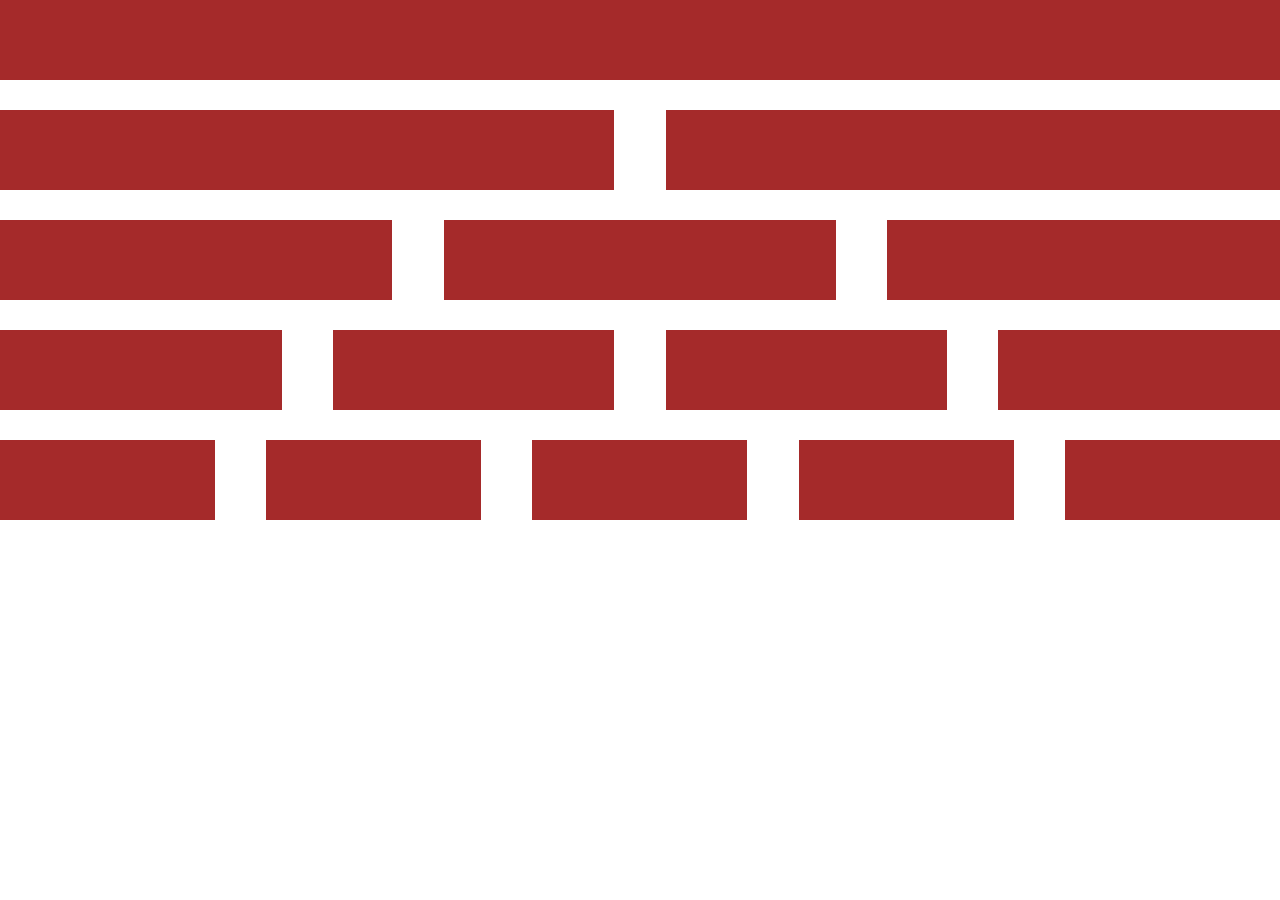
<file: exercicio-01/index.html>
<!DOCTYPE html>
<html lang="pt-br">
<head>
    <meta charset="UTF-8">
    <meta name="viewport" content="width=device-width, initial-scale=1.0">
    <link rel="stylesheet" href="estilo/style.css">
    <title>Exercicio-01</title>
</head>

<body>
    <!--linha 01-->
    <div class="row linha1">
        <div class="coluna"></div>
    </div>
    
    <!--linha 02-->
    <div class="row linha2">
        <div class="coluna"></div>
        <div class="coluna"></div>
    </div>

    <!--linha 03-->
    <div class="row linha3">
        <div class="coluna"></div>
        <div class="coluna"></div>
        <div class="coluna"></div>
    </div>

    <!--linha 04-->
    <div class="row linha4">
        <div class="coluna"></div>
        <div class="coluna"></div>
        <div class="coluna"></div>
        <div class="coluna"></div>
    </div>

    <!--linha 05-->
    <div class="row linha5">
        <div class="coluna"></div>
        <div class="coluna"></div>
        <div class="coluna"></div>
        <div class="coluna"></div>
        <div class="coluna"></div>
    </div>
</body>
</html>
</file>
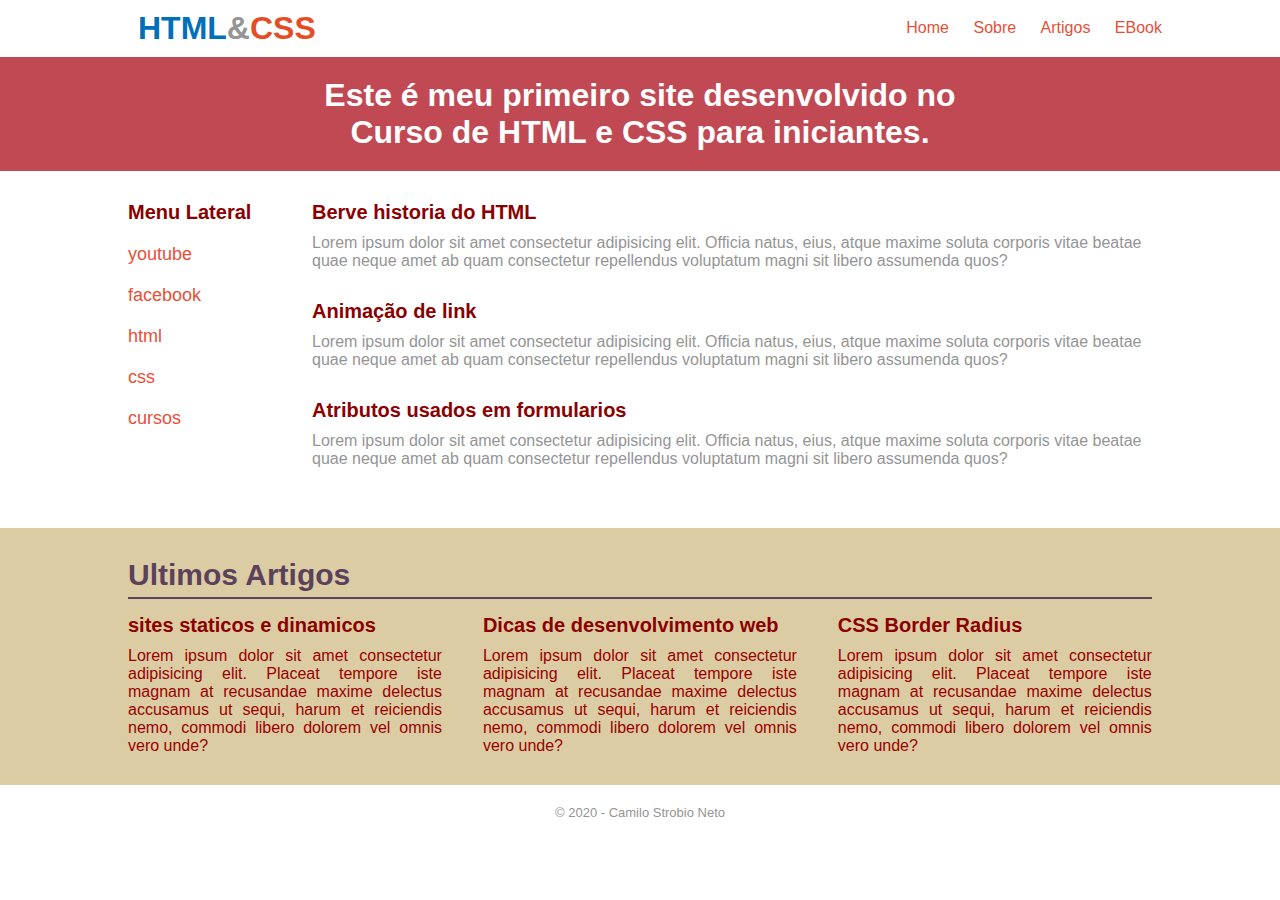
<file: exercicio-02/index.html>
<!DOCTYPE html>
<html lang="pt-br">
<head>
    <meta charset="UTF-8">
    <meta name="viewport" content="width=device-width, initial-scale=1.0">
    <title>Exercicio 02</title>
    <link rel="stylesheet" href="estilos/style.css">
</head>
<body>
    <!--HEADER-->
    <div class="row header">
        <div class="content">
            <div class="header-logo">
                <h1>
                <a href="http://www.htmlecsspro.com" target="_blank">
                    <span class="html">HTML</span>&<span class="css">CSS</span>
                </a> 
                </h1>
            </div>

            <div class="header-menu">
                <ul>
                    <li><a href="http://www.htmlecsspro.com" target="_blank">Home</a></li>
                    <li><a href="http://www.htmlecsspro.com" target="_blank">Sobre</a></li>
                    <li><a href="http://www.htmlecsspro.com" target="_blank">Artigos</a></li>
                    <li><a href="http://www.htmlecsspro.com" target="_blank">EBook</a></li>
                </ul>
            </div>
        </div>
    </div>
    <!--FIM HEADER-->

    <!--INICIO BEM VINDO-->
    <div class="row bem-vindo">
        <div class="content">
           <h1>Este é meu primeiro site desenvolvido no Curso de HTML e CSS para iniciantes.</h1>
        </div>
    </div>
    <!--FIM BEM VINDO-->

    <!--INICIO MAIN-->
    <div class="row main">
        <div class="content">
           <div class="main-menu">
               <h1>Menu Lateral</h1>
               <ul>
                   <li><a href="http://www.youtube.com" target="_blank">youtube</a></li>
                   <li><a href="http://www.youtube.com" target="_blank">facebook</a></li>
                   <li><a href="http://www.youtube.com" target="_blank">html</a></li>
                   <li><a href="http://www.youtube.com" target="_blank">css</a></li>
                   <li><a href="http://www.youtube.com" target="_blank">cursos</a></li>
               </ul>
            </div>

            <div class="main-conteudo">
                <h1><a href="http://www.youtube.com" target="_blank">Berve historia do HTML</a></h1>
                <p>
                    <a href="http://www.youtube.com" target="_blank">Lorem ipsum dolor sit amet consectetur adipisicing elit. Officia natus, eius, atque maxime soluta corporis vitae beatae quae neque amet ab quam consectetur repellendus voluptatum magni sit libero assumenda quos?</a>
                </p>

                <h1><a href="http://www.youtube.com" target="_blank">Animação de link</a></h1>
                <p>
                    <a href="http://www.youtube.com" target="_blank">Lorem ipsum dolor sit amet consectetur adipisicing elit. Officia natus, eius, atque maxime soluta corporis vitae beatae quae neque amet ab quam consectetur repellendus voluptatum magni sit libero assumenda quos?</a>
                </p>
                <h1><a href="http://www.youtube.com" target="_blank">Atributos usados em formularios</a></h1>
                <p>
                    <a href="http://www.youtube.com" target="_blank">Lorem ipsum dolor sit amet consectetur adipisicing elit. Officia natus, eius, atque maxime soluta corporis vitae beatae quae neque amet ab quam consectetur repellendus voluptatum magni sit libero assumenda quos?</a>
                </p>
            </div>
        </div>
    </div>

    <!--INICIO BEM VINDO-->
    <div class="row artigos">
        <div class="content">
           <h1 class="artigos-title">Ultimos Artigos</h1>
           <div class="artigos-coluna">
                <h2>sites staticos e dinamicos</h2>
                <p>Lorem ipsum dolor sit amet consectetur adipisicing elit. Placeat tempore iste magnam at recusandae maxime delectus accusamus ut sequi, harum et reiciendis nemo, commodi libero dolorem vel omnis vero unde?</p>
           </div>
           <div class="artigos-coluna">
                <h2>Dicas de desenvolvimento web</h2>
                <p>Lorem ipsum dolor sit amet consectetur adipisicing elit. Placeat tempore iste magnam at recusandae maxime delectus accusamus ut sequi, harum et reiciendis nemo, commodi libero dolorem vel omnis vero unde?</p>
           </div>
           <div class="artigos-coluna">
                <h2>CSS Border Radius</h2>
                <p>Lorem ipsum dolor sit amet consectetur adipisicing elit. Placeat tempore iste magnam at recusandae maxime delectus accusamus ut sequi, harum et reiciendis nemo, commodi libero dolorem vel omnis vero unde?</p>
           </div>
        </div>
    </div>
    <!--FIM BEM VINDO-->

    <!--INICIO FOOTER-->
    <div class="row footer">
        <div class="content">
           <p>&copy; 2020 - Camilo Strobio Neto</p>
        </div>
    </div>
    <!--FIM BEM VINDO-->
</body>
</html>
</file>
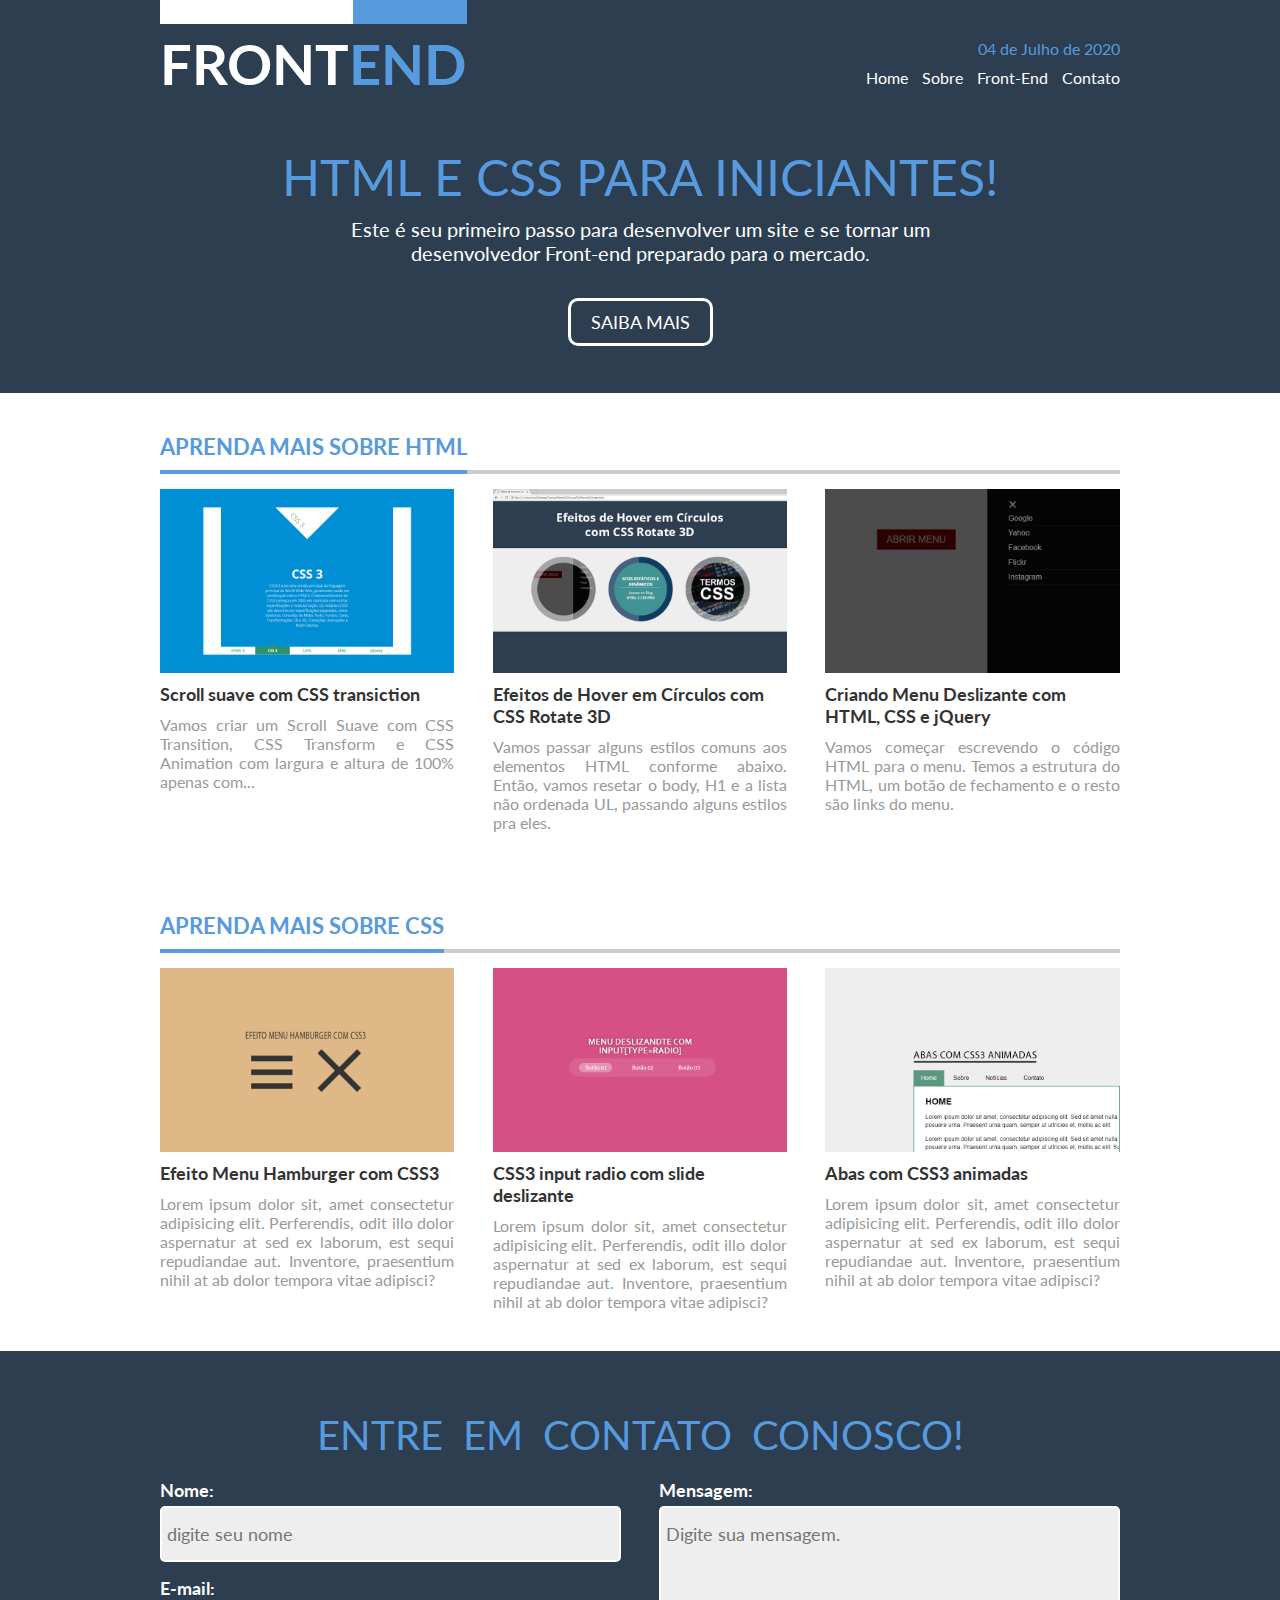
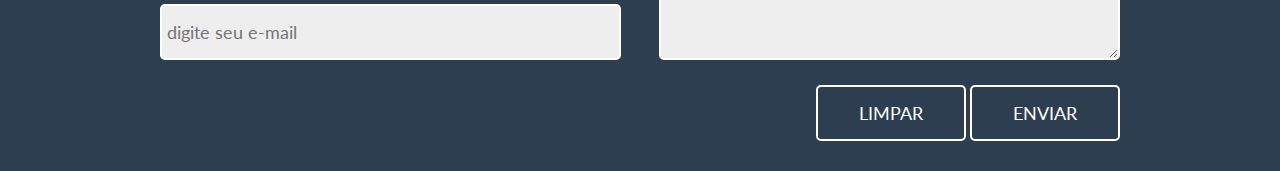
<file: exercicio-03/index.html>
<!DOCTYPE html>
<html lang="pt-br">
<head>
    <link href="https://fonts.googleapis.com/css2?family=Lato:wght@300;400;700&display=swap" rel="stylesheet">
    <link rel="stylesheet" href="estilos/style.css">
    <meta charset="UTF-8">
    <meta name="viewport" content="width=device-width, initial-scale=1.0">
    <title>Projeto 3 - Curso HTML e CSS para Iniciantes</title>
</head>
<body>
    <!-------------------------------------------------------------------->
    <!----------------------------Start HEADER---------------------------->
    <!-------------------------------------------------------------------->
    <div class="row header">
        <div class="content">
            <div class="header-logo">
                <h1>
                    <a href="http://www.htmlecsspro.com/" target="_blank">
                        FRONT<span>END</span>
                    </a>
                </h1>    
            </div>

            <div class="header-menu">
                <p>04 de Julho de 2020</p>
                <ul>
                    <li><a href="">Home</a></li>
                    <li><a href="">Sobre</a></li>
                    <li><a href="">Front-End</a></li>
                    <li><a href="">Contato</a></li>
                </ul>
            </div>
        </div>
    </div>
    <!-------------------------------------------------------------------->
    <!------------------------- Start BOASVINDAS ------------------------->
    <!-------------------------------------------------------------------->
    <div class="row boasvindas">
        <div class="content">
            <div class="boasvindas">
                <h1>HTML E CSS PARA INICIANTES!</h1>
                <p>
                    Este é seu primeiro passo para desenvolver um site e se tornar um <br> desenvolvedor Front-end preparado para o mercado.
                </p>
                <br>
                <p><a href="http://www.htmlecsspro.com/" target="_blank">SAIBA MAIS</a></p>
            </div>
        </div>
    </div>
    <!-------------------------------------------------------------------->
    <!-------------------------  Start SECTIONS  ------------------------->
    <!-------------------------------------------------------------------->

    <!------------------------------ HTML -------------------------------->
    <div class="row tecnologias">
        <div class="content">
            <h1 class="tecnologias-title"><span>APRENDA MAIS SOBRE HTML</span></h1>

            <div class="tecnologias-col">
                <a href="https://www.htmlecsspro.com/artigo/scroll-suave-com-css-transition-css-transform-e-css-animation" target="_blank">
                    <div class="cover">
                        <img src="images/post1.png" alt="SCROLL SUAVE COM CSS TRANSITION, CSS TRANSFORM E CSS ANIMATION" title="SCROLL SUAVE COM CSS TRANSITION, CSS TRANSFORM E CSS ANIMATION">
                    </div>
                    <h2>Scroll suave com CSS transiction</h2>
                    <p>Vamos criar um Scroll Suave com CSS Transition, CSS Transform e CSS Animation com largura e altura de 100% apenas com...</p>
                </a>
            </div>
            <div class="tecnologias-col">
                <a href="https://www.htmlecsspro.com/artigo/efeitos-de-hover-em-circulos-com-css-rotate-3d" target="_blank">
                    <div class="cover">
                        <img src="images/post2.png" alt="Efeitos de Hover em Círculos com CSS Rotate 3D" title="Efeitos de Hover em Círculos com CSS Rotate 3D">
                    </div>
                    <h2>Efeitos de Hover em Círculos com CSS Rotate 3D</h2>
                    <p>Vamos passar alguns estilos comuns aos elementos HTML conforme abaixo. Então, vamos resetar o body, H1 e a lista não ordenada UL, passando alguns estilos pra eles.</p>
                </a>
            </div>    
            <div class="tecnologias-col">
                <a href="https://www.htmlecsspro.com/artigo/criando-menu-deslizante-com-html-css-e-jquery" target="_blank">
                    <div class="cover">
                        <img src="images/post3.png" alt="Criando Menu Deslizante com HTML, CSS e jQuery" title="Criando Menu Deslizante com HTML, CSS e jQuery">
                    </div>
                    <h2>Criando Menu Deslizante com HTML, CSS e jQuery</h2>
                    <p>Vamos começar escrevendo o código HTML para o menu. Temos a estrutura do HTML, um botão de fechamento e o resto são links do menu.</p>
                </a>
            </div>

        </div>
    </div>
   
    <!------------------------------- CSS -------------------------------->
    <div class="row tecnologias">
        <div class="content">
            <h1 class="tecnologias-title"><span>APRENDA MAIS SOBRE CSS</span></h1>

            <div class="tecnologias-col">
                <a href="https://www.htmlecsspro.com/artigo/efeito-menu-hamburger-com-css3" target="_blank">
                    <div class="cover">
                        <img src="images/post4.png" alt="Efeito Menu Hamburger com CSS3" title="Efeito Menu Hamburger com CSS3">
                    </div>
                    <h2>Efeito Menu Hamburger com CSS3</h2>
                    <p>Lorem ipsum dolor sit, amet consectetur adipisicing elit. Perferendis, odit illo dolor aspernatur at sed ex laborum, est sequi repudiandae aut. Inventore, praesentium nihil at ab dolor tempora vitae adipisci?</p>
                </a>
            </div>
            <div class="tecnologias-col">
                <a href="https://www.htmlecsspro.com/artigo/css3-input-radio-com-slide-deslizante" target="_blank">
                    <div class="cover">
                        <img src="images/post5.png" alt="CSS3 input radio com slide deslizante" title="CSS3 input radio com slide deslizante">
                    </div>
                    <h2>CSS3 input radio com slide deslizante</h2>
                    <p>Lorem ipsum dolor sit, amet consectetur adipisicing elit. Perferendis, odit illo dolor aspernatur at sed ex laborum, est sequi repudiandae aut. Inventore, praesentium nihil at ab dolor tempora vitae adipisci?</p>
                </a>
            </div>
            <div class="tecnologias-col">
                <a href="https://www.htmlecsspro.com/artigo/abas-com-css3-animadas" target="_blank">
                    <div class="cover">
                        <img src="images/post6.png" alt="Abas com CSS3 animadas" title="Abas com CSS3 animadas">
                    </div>
                    <h2>Abas com CSS3 animadas</h2>
                    <p>Lorem ipsum dolor sit, amet consectetur adipisicing elit. Perferendis, odit illo dolor aspernatur at sed ex laborum, est sequi repudiandae aut. Inventore, praesentium nihil at ab dolor tempora vitae adipisci?</p>
                </a>
            </div>

        </div>
    </div>
    <!-------------------------------------------------------------------->
    <!-------------------------- Start CONTATO --------------------------->
    <!-------------------------------------------------------------------->
    <div class="row contato">
        <div class="content">
            <div class="contato">
                <h1>ENTRE EM CONTATO CONOSCO!</h1>

                <form name="formContato"  action="">
                    <div class="contato-col">  
                        <label>
                            <span>Nome:</span>
                            <input type="text" name="" placeholder="digite seu nome" id="txtnome">
                        </label> 

                        <label>
                            <span>E-mail:</span>
                            <input type="email" name="" placeholder="digite seu e-mail" id="txtnome">
                        </label> 
                    </div>
                    <div class="contato-col">  
                        <label>
                            <span>Mensagem:</span>
                            <textarea placeholder="Digite sua mensagem." name="txtMen" ></textarea>
                        </label> 
                    </div>
                    
                    <p>
                        <input type="reset" value="LIMPAR">
                        <input type="submit" value="ENVIAR">
                    </p>    
                   
                </form>

            </div>
        </div> 
    </div>


</body>
</html>
</file>
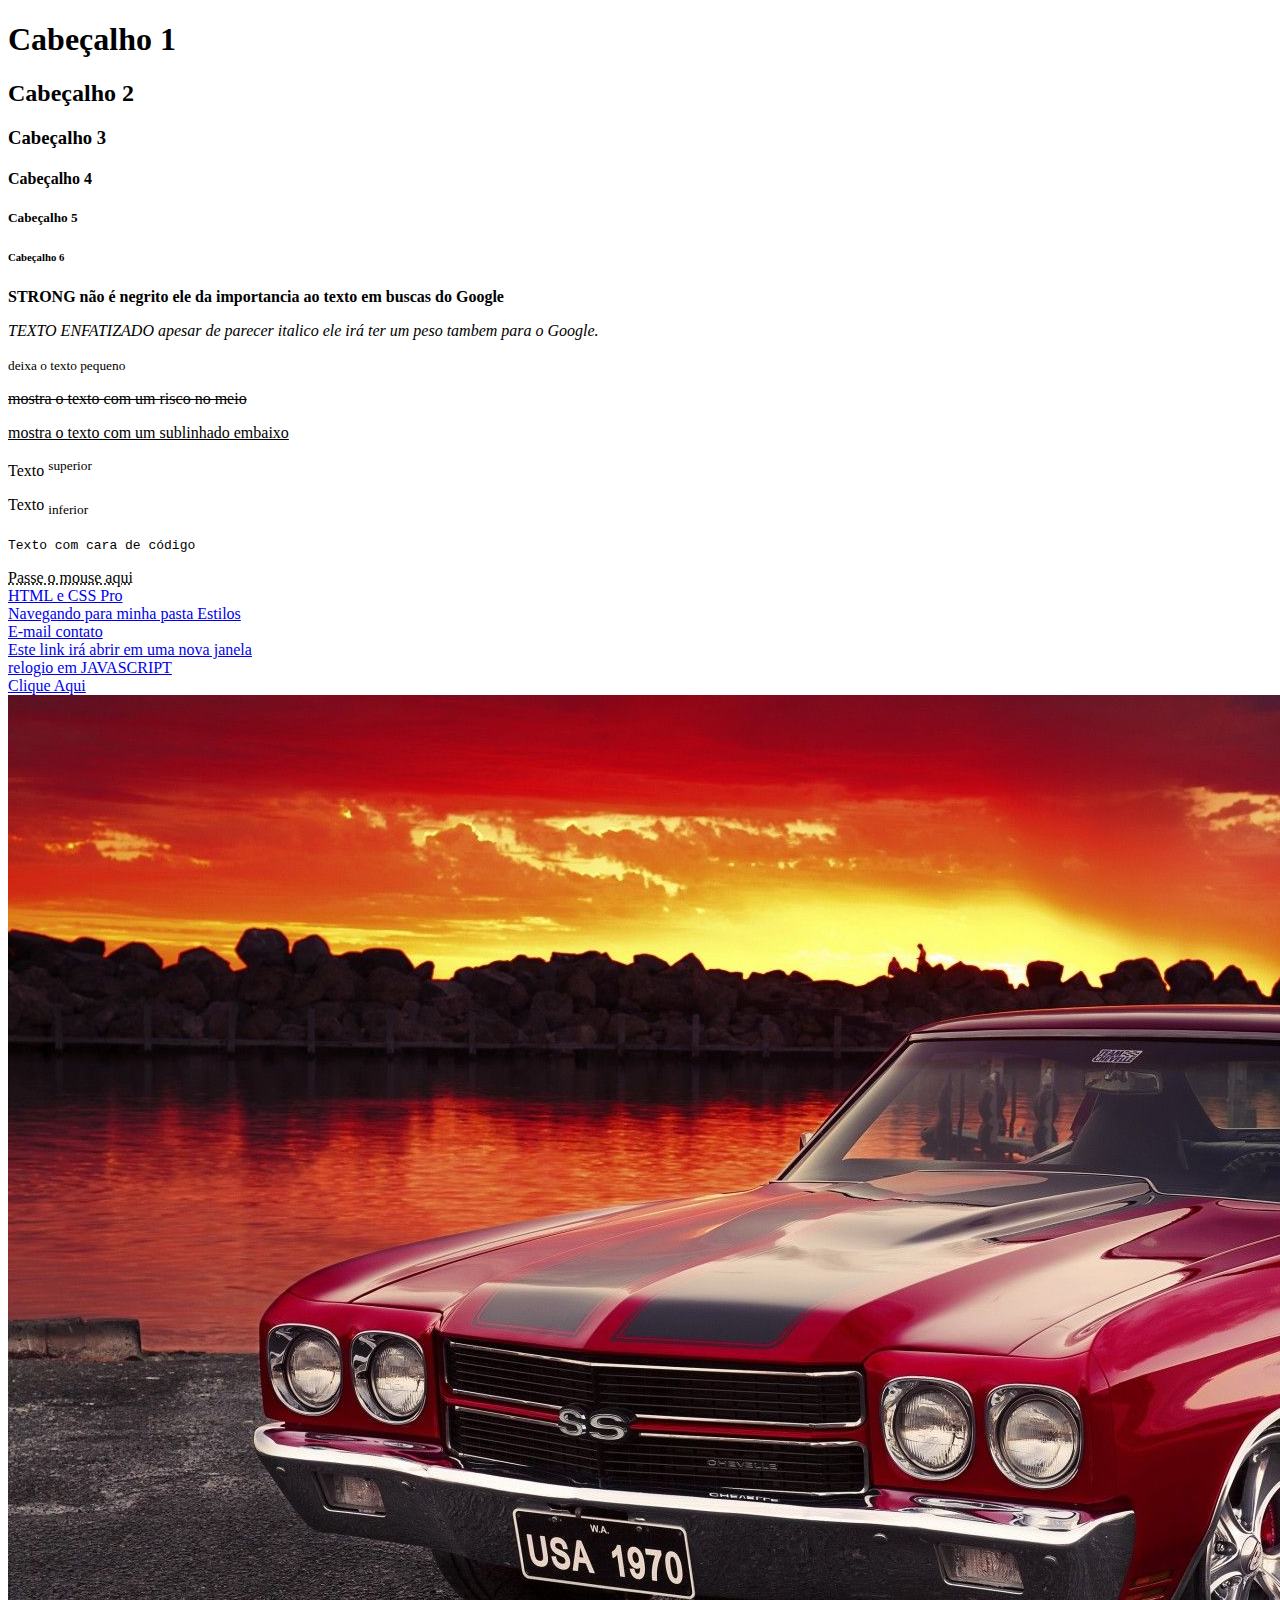
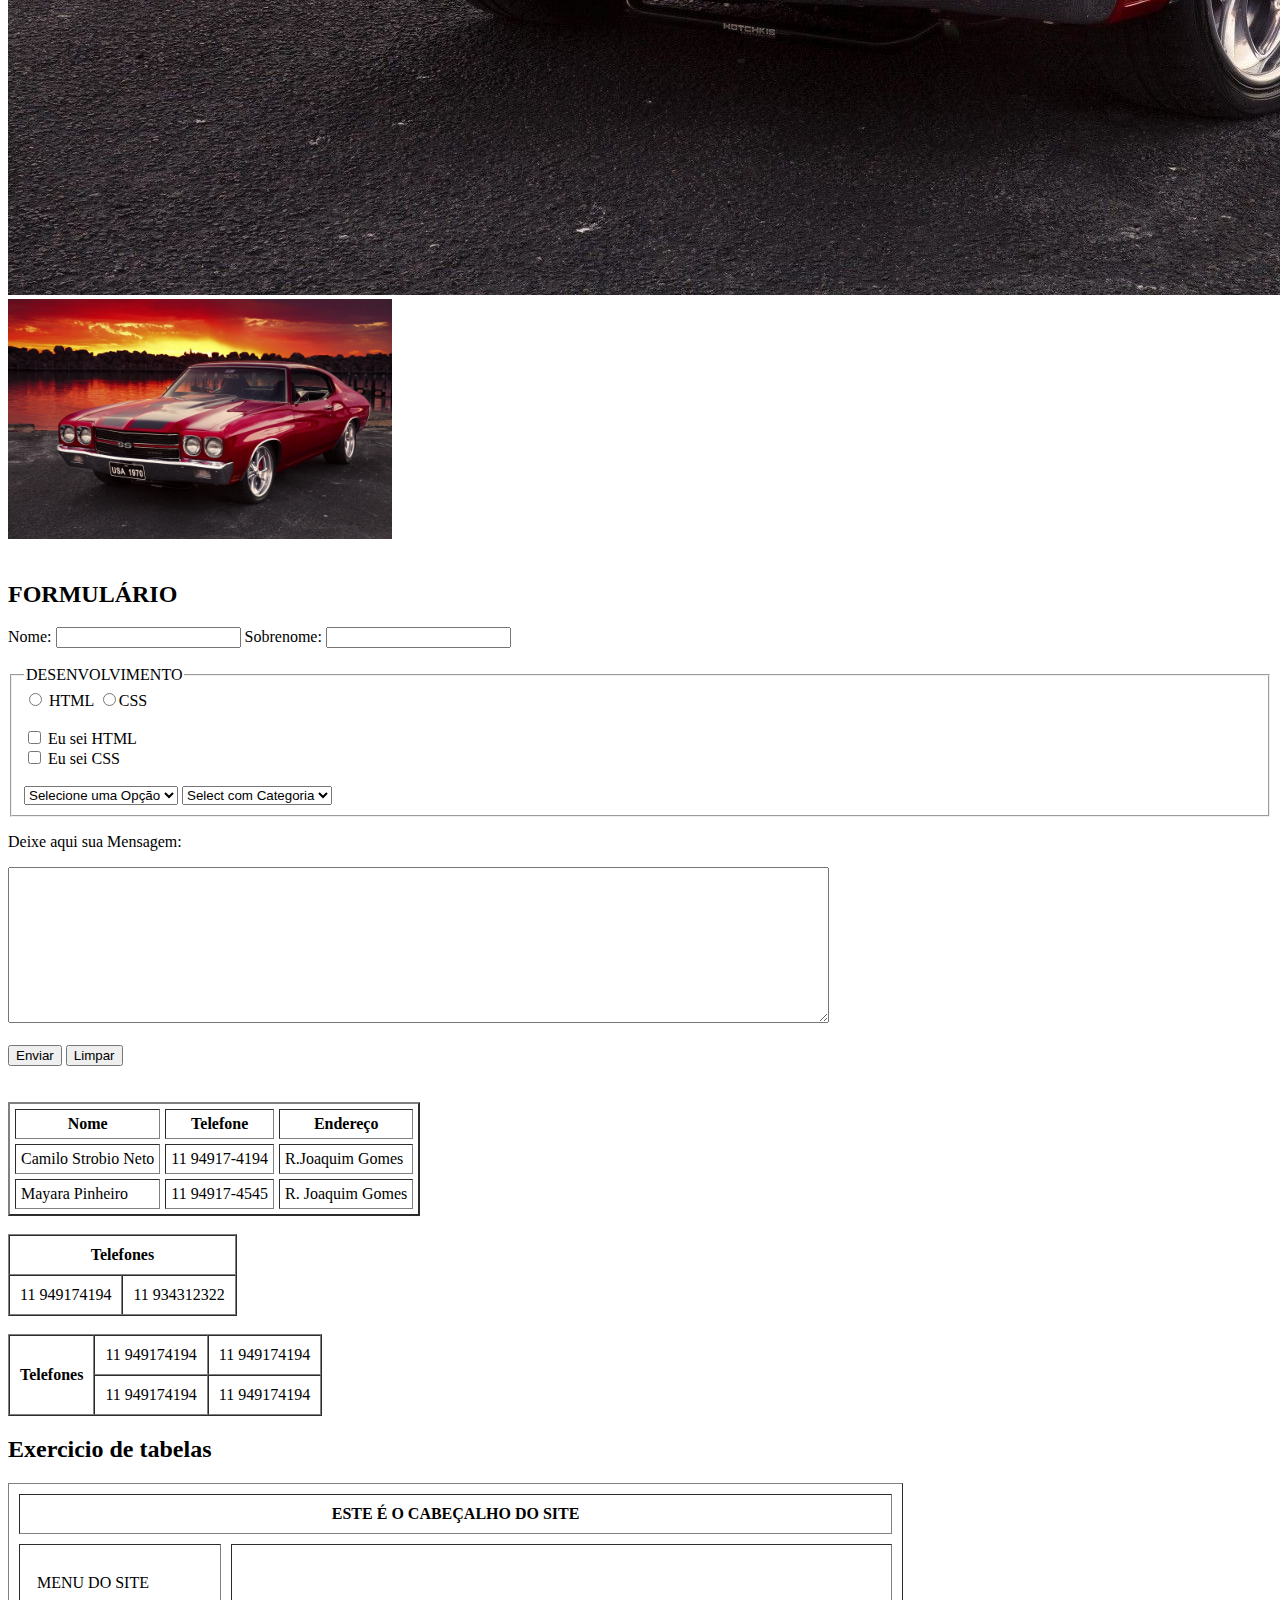
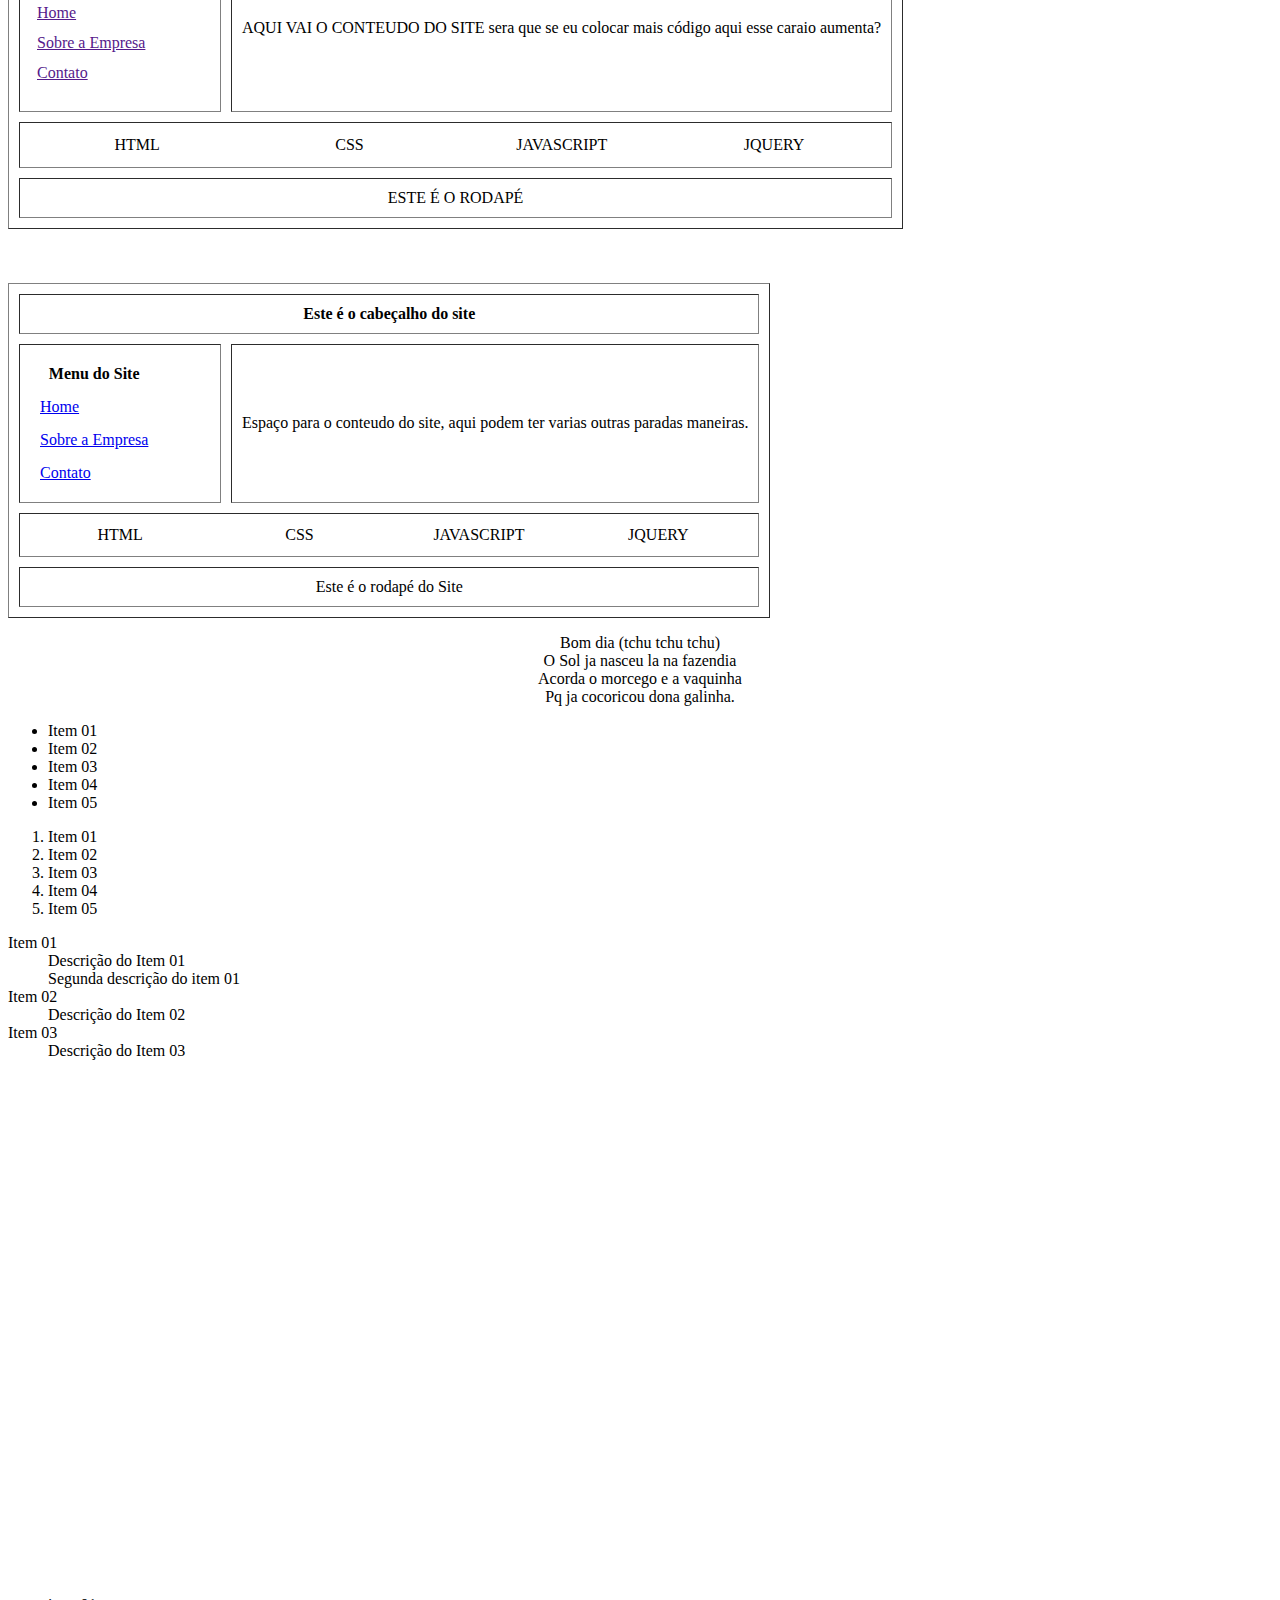
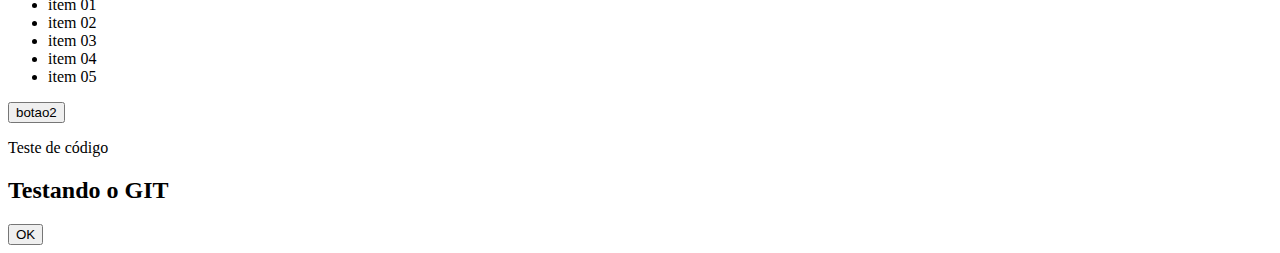
<file: aula1.html>
<!DOCTYPE html>
<html>
    <head>
        <title>Curso HTML e CSS PRO</title>
        <meta charset="UTF-8"> <!-- corrige a acentuação-->
    </head>

    <body>
        
        <!-------------------------------------------------->
        <!------------         AULA 01         ------------->
        <!-------------------------------------------------->

        <!-- OS H1 SERVEM PARA DAR IMPORTANCIA PARA O GOOGLE QUANDO O MESMO VAI INDEXAR A PAGINA, O SEJA, SE UM TEXTO EXTIVER DENTRO DE H1 ELE TERÁ MAIOR PESO DO QUE UM QUE ESTÁ DENTRO DE H2-->
        <h1>Cabeçalho 1</h1>
        <h2>Cabeçalho 2</h2>
        <h3>Cabeçalho 3</h3>
        <h4>Cabeçalho 4</h4>
        <h5>Cabeçalho 5</h5>
        <h6>Cabeçalho 6</h6>

        <!-------------------------------------------------->
        <!------------         AULA 02         ------------->
        <!-------------------------------------------------->
        <!-- Strong não serve para substituir o negrito é para dar relevancia (dar peso) aquela palavra-->
        <p><strong>STRONG não é negrito ele da importancia ao texto em buscas do Google</strong></p>

        <p><em>TEXTO ENFATIZADO apesar de parecer italico ele irá ter um peso tambem para o Google.</em></p>

        <p><small>deixa o texto pequeno</small></p>
        <p><del>mostra o texto com um risco no meio</del></p>
        <p><ins>mostra o texto com um sublinhado embaixo</ins></p>
        <p>Texto <sup>superior</sup></p>
        <p>Texto <sub>inferior</sub></p>
        <p><code>Texto com cara de código</code></p>

        <!-------------------------------------------------->
        <!------------         AULA 03         ------------->
        <!-------------------------------------------------->

        <!--ATRIBUTOS são como informações complementares que vão dentro das TAGs HtML. por exemplo podemos passar uma class= "classe" e assim utilizar um estilo para todas as TAGs que possuem essa classe, ou mesmo passar um title= "titulo" para fornecer um titulo a uma TAG-->
        <abbr title="Este é o atributo TITLE da tag ABBR">Passe o mouse aqui</abbr>

        <!-------------------------------------------------->
        <!------------         AULA 04         ------------->
        <!-------------------------------------------------->

        <!--hyperlinks estes usam a TAG <A> conhecida como elemento de ancora, para criar um hyperlink você alem da TAG <A> precisa adcionar o ATRIBUTO HREF com o valor do caminho do seu link podemos fazer tres tipos de hyperlinks:-->

        <br>
        <!--ABSOLUTO: onde informamos o caminho completo do link-->
        <a href="http://www.htmlecsspro.com">HTML e CSS Pro</a>

        <br>
        <!--RELATIVO: onde passamos uma parte do caminho (geralmente usado para navegaçao interna do site)-->
        <a href="estilos/"> Navegando para minha pasta Estilos</a>

        <br> 
        <!--EMAiL: onde colocamos o mailto: e passamos nosso email este link irá abrir o aplicativo padrão de email ja com o email do destinatario preenchido com o link que preenchemos, podemos tambem passar ja o assunto do email, para isso colocamos o ponto de interrogação no final do email e utilizamos o atributo SUBJECT=Assunto do email-->
        <a href="mailto:camilostrobio@hotmail.com?subject=Assunto do Email">E-mail contato</a>

        <br>
        <!--Para abrir um link em uma nova aba utilizamos o atributo TARGET= "BLANK"-->
        <a target="blank" href="estilos/">Este link irá abrir em uma nova janela</a>
        <br>
        <a href="relogio.html">relogio em JAVASCRIPT</a>

        <br>
        <!--Para mostrar uma informação quando passamos o mouse encima do elemento utilizamos o atributo TITLE, ele tambem serve para melhorar a indexação do Google -->
        <a title="para abrir o documento de css" href="estilos/style.css">Clique Aqui</a>


        <!-------------------------------------------------->
        <!------------         AULA 05         ------------->
        <!-------------------------------------------------->

        <br>
        <!--Para colocar uma imagem no html usamos a TAG <IMG> então para colocar o caminho da imagem utilizamos o atributo SRC por padrão colocamos tambem o atributo ALT, que terá o texto exibido caso ocorra algum problema com a exibição da imagem-->
        <img src="imagens/carro.jpg" alt="foto de carro antigo">

        <!--Alem disso podemos colocar os atributos TITLE para melhorar a indexação do site pelo Google, podemos colocar os atributos WIDTH= LARGURA e HEIGHT ALTURA da imagem-->
        <img title="foto de carro antigo" src="imagens/carro.jpg" width="384" height="240" alt="foto carro antigo">


        <!-------------------------------------------------->
        <!------------         AULA 05         ------------->
        <!-------------------------------------------------->

        <!--As Meta Tags auxiliam os mecanismos de busca (search engines) a encontrarem o seu site na web, isso porque são elas que dão um pequeno resumo sobre o que será encontrado na sua página, sendo assim uma forma de indexar o conteúdo web disponível, mas essas tags não se resumem apenas a melhoria para mecanismos de busca, veremos que existem Meta Tags com funções mais complexas e com funções que podem ajudar muito em momentos oportunos.-->

        <!--KEYWORDS é utilizada para passar palavras chaves para a pagina pois assim o Google conseguirá raqui-lo melhor em uma busca realizada por alguem - Dê prioridade as palavras-chaves mais importantes ao usar a meta tag “keywords”, isso porque a maioria dos mecanismos de buscas leem apenas o início desta tag, então dê prioridade para colocar as palavras-chaves mais importantes logo no início.-->
        <meta name="keywords" content="HTML CSS JAVASCRiPT PROGRAMAÇÃO">

        <!--DESCRIPTION é usado para a descrisão do site tambem não é visivel porem é utilizada na hora da indexação-->
        <meta name="description" content="Aprenda tudo sobre HTML e CSS">

        <!--AUTHOR utilizada para dar os creditos da pagina para uma pessoa ou instituição (serve para quando alguem pesquisar aquela pessoa/instituição o Google trazer tambem a sua pagina como resultado-->
        <meta name="author" content="Camilo Strobio Neto">

        <!--atributo HTTP-EQUIV serve para controlar as ações do browser e também especificam melhor as informações, sendo que estas tem efeito equivalente quando são utilizadas diretamente na tag HTTP do cabeçalho. No caso estamos passando um atributo para recarregar a pagina "REFRESH" a cada 10 segundos-->
        <meta http-equiv="refresh" content="100">
        <!--aqui utilizamos para colocar as linguagens que nosso arquivo contem-->
        <meta http-equiv="content-language" content="pt-br, en-US, fr" />

        <!--CONTENT-TYPE: Esta tag é uma das mais importantes e jamais deve ser esquecida pois ela define qual o tipo de conteúdo que a página contém e qual a codificação deste conteúdo. Assim fica fácil saber se iremos abrir uma página HTML ou um arquivo PDF.-->
        <meta http-equiv="content-type" content="text/html; charset=UTF-8" />

        <!--serve para declarar os direitos autorais da página em questão.-->
        <meta name="copyright" content="© 2019 CamiloSNeto" />

        <!--PRAGMA:NO-CACHE: Esse atributo faz com que o navegador não armazene a página em cache. A diferença deste para o cache-control:no-cache é que ele serve para todas as versões do HTTP-->
        <meta http-equiv="pragma" content="no-cache" />

        <!--ROBOTS: Especifica informações para que o robô possa indexar sua página, suporta os seguintes valores:

        All: Valor default, significa vazio, o robô de busca não recebe nenhuma informação.
        Index: Os robôs de busca podem incluir a página normalmente.
        Follow: Robôs podem indexar a página e ainda seguir os links para outras páginas que ela contém.
        NoIndex:Os links podem ser seguidos, mas a página não é indexada.
        NoFollow: A página é indexada, mas os links não são seguidos.
        None: Os robôs podem ignorar a página.
        NoArchive (Apenas Google): A página não é arquivada.-->
        <meta name="robots" content="all"> 
        <meta name="robots" content="index,nofollow"> 
        <meta name="robots" content="noindex,follow"> 
        <meta name="robots" content="none">

        <!--RATING: Essa tag é útil para identificar a censura apropriada da página, ex: A página é inapropriada para menores de 18 anos por conter conteúdo erótico. Veja os valores suportados:

        General: Para qualquer idade
        14 years: Censura 14 anos
        Mature: Para pessoas acima de 18 anos-->
        <meta name="rating" content="general" />

        <!--MAIS INFORMAÇÕES SOBRE META:
        https://www.devmedia.com.br/html-meta-tags-entendendo-o-uso-de-meta-tags/30328#:~:text=Tipos%20de%20Meta%20Tags&text=atributo%20HTTP%2DEQUIV%20serve%20para,na%20tag%20HTTP%20do%20cabe%C3%A7alho.
        -->

        <!-------------------------------------------------->
        <!------------         AULA 06         ------------->
        <!-------------------------------------------------->
  
        <!--Formularios no HTML são um conjunto de outras TAGs (geralmente sendo INPUTs) servem para trazer um bloco de seleções/preenchimentos pré definidos para um usuario-->

        <!--Para criar um formulario usamos a TAG FORM e tudo que for criado dentro dela fará parte deste formulario. 
        o atributo ACTION é a ação que será tomada com esse formulario, neste caso ele está direcionando os dados preenchidos para uma pasta que chama envia-dados.php, o atributo METHOD recebe a forma de envio no caso de formulario podemos passar um GET onde os dados serão passados via URL ou um POST que fará os dados serem passados via container (geralmente JSON) por fim o atributo ENCTYPE é adcionado para permitir o trafego de imagens uma vez que se não colocarmos esse atributo as imagens não serão enviadas-->

        <br><br>
        <h2>FORMULÁRIO</h2>
        <form action="envia-dados.php" method="POST" enctype="multipart/form-data">

            <!--INPUT tag mais usada em FORMs com ela conseugimos criar caixas de textos, radioButtons checkBox select dentre outras-->
            Nome: <input type="text" name="nome" id="txtNome"> 
            Sobrenome: <input type="text" name="sobrenome" id="txtSobrenome"><br>
            <br>
            
            <!--FIELDSET Serve para agrupar os componentes e fazer uma borda envolta dos que fazem parte do grupo-->
            <fieldset>
                <!--LEGEND Serve para dar uma legenda para o fieldset-->
                <legend>DESENVOLVIMENTO</legend>

                <!--RADIO serve para forçar o usuario a escolher apenas uma opção lembre que todos que farão parte do mesmo grupo precisam ter o mesmo NAME-->

                <!--macete coloque o input dentro de um label que desta forma vocÊ poderá clicar encima do texto e selecionar-->
                <label><input type="radio" name="linguagem" id="linguagem" value="html"> HTML</label>
                <label ><input type="radio" name="linguagem" id="linguagem" value="css">CSS</label> 
                <br><br>

                <!--CHECKBOX agrupa opções pré determinadas igual ao radio, porem neste caso você pode selecionar tds as opções-->
                <label><input type="checkbox" name="tecnologia" id="checkHtml" value="HTML"> Eu sei HTML</label> <br>
                <label><input type="checkbox" name="tecnologia" id="checkCss" value="CSS"> Eu sei CSS</label>
                <br><br>
    
                <!--SELECT essa caixa de texto agrupa varias opções, classico comboBox, para escrever uma mensagem inical (estilo selecione uma opção) basta criar um option com value=""-->
                <select name="options" id="selOptions">
                    <option value="" selected>Selecione uma Opção</option>
                    <option value="html">HTML</option>
                    <option value="css">CSS</option>
                    <option value="javascript">JavaScript</option>
                </select>

                <select name="options" id="selOptions">
                    <option value="" selected>Select com Categoria</option>
                    <optgroup label="Front-End">
                        <option value="html">HTML</option>
                        <option value="css">CSS</option>
                        <option value="javascript">JavaScript</option>
                    </optgroup>
                    <optgroup label="Back-End">
                        <option value="C#">C#</option>
                        <option value=".NET Core">.NET Core</option>
                    </optgroup>

                </select>
            </fieldset>

            <p>Deixe aqui sua Mensagem:</p>


            <!--TEXTAREA é uma caixa de texto grande onde você define a quantidade de caracteres que o usuario poderá colocar, usado geralmente para receber breves mensagens de interação do usuario com o site ex. usado para receber o texto da mensagem "fale conosco"-->
            <textarea name="msgFaleConosco" id="msgFaleConosco" cols="100" rows="10"></textarea>

            <br><br>

            <!--BUTTON cria os botoes, caso você coloque o atributo TYPE=SUBMIT você criará um botão de ação para enviar os dados para o destino escolhido no ACTION do FORM-->
            <button type="submit">Enviar</button>

            <!--TYPE=RESET, limpa todos os dados que foram preenchidos no form-->
            <button type="reset">Limpar</button>
        </form>

        <!-------------------------------------------------->
        <!------------         AULA 07         ------------->
        <!-------------------------------------------------->
  
        <!--Tabelas para criar uma tabela é muito simples usamos a TAG <TABLE> para adcionarmos linhas em nossas tabelas utilizamos a TAG <TR> e para adcionarmos células dentro das linhas utilizamos a TAG <TD> podemos tambem utilizar a TAG <TH> para adcionarmos cabeçalho-->
        
         <br><br>   
         <!--cellpadding = serve para ajustar o espaço que ficara entre a palavra e as bordas da celula
        cellspacing= serve para ajustar o tamanho do espaço que fica entre a borda principal da tabela e a borda de cada celula
        border= serve para especificar a grossura da borda principal da tabela
        -->
        <table cellpadding="5" cellspacing="5" border="2">
            
            <!--TR serve para criar uma linha nova-->
            <tr>
                <!--TH serve para criar celulas para uma linha de cabeçalhos-->
                <th>Nome</th>
                <th>Telefone</th>
                <th>Endereço</th>
            </tr>
            <tr>
                <!--TD serve para criar celulas para linhas comuns-->
                <td>Camilo Strobio Neto</td>
                <td>11 94917-4194</td>
                <td>R.Joaquim Gomes</td>
            </tr>
            <tr>
                <td>Mayara Pinheiro</td>
                <td>11 94917-4545</td>
                <td>R. Joaquim Gomes</td>
            </tr>
        </table>

        <br>
        <table cellpadding="10" cellspacing=0 border="1" >
            <tr>
                <!--COLSPAN: serve para ocupar o espaço de mais de uma celula, no exemplo ela oculpa o lugar de 2 celulas-->
                <th colspan="2">Telefones</th>
            </tr>
            <tr>
                <td>11 949174194</td>
                <td>11 934312322</td>
            </tr>
        </table>
        
        <br>
        <table cellpadding="10" cellspacing=0 border="1" >
            <tr>
                <!--ROWSPAN: serve para ocupar o espaço de mais de uma celula, no exemplo ela oculpa o lugar de 2 celulas-->
                <th rowspan="3">Telefones</th>
            </tr>
            <tr>
                <td>11 949174194</td>
                <td>11 949174194</td>
            </tr>
            <tr>
                <td>11 949174194</td>
                <td>11 949174194</td>
            </tr>
        </table>

        <h2>Exercicio de tabelas</h2>


        <!--MEU CODIGO-->
        <!--9 linhas e 4 colunas-->

        <!--aqui eu passo border 1 para q a tabela tenha linhas, caso não passe ela será invisivel, logo em seguida eu ajusto os valores do espaçamento dentro da celula (cellpadding) e o espaçamento entre celulas (cellspacing) em 10-->
        <table cellpadding="10" cellspacing="10" border="1">
            <!--crio a primeira linha da tabela-->
            <tr>
                <!--crio a primeira célula da tabela crio com a tag TH pq é um cabeçalho, utilizo o atributo align para alinhar o texto no centro da célula, e uso o atributo colspan para passar o tamanho de duas células para ela (com esse atributo ela ocupará o espaço de duas celulas e nao apenas uma) -->
                <th colspan="2" align="center">ESTE É O CABEÇALHO DO SITE</th>
            <!--finalizo a primeira linha-->    
            </tr>
            
            <!--crio a segunda linha-->
            <tr>
                <!--crio a primeira celula da segunda linha e fixo o tamanho lateral dela (largura) em 180 com o atributo width, pois desta forma eu fixo o tamanho dela independente do conteudo que ela receber o do dimencionamento que a tabela terá em tela-->
                <td width="180">
                    <!--Agora que vem a malandragem, como nesta célula eu precisava ter uma coluna com mais quatro celulas aqui nós criamos uma segunda tabela dentro da célula, esta tabela passamos os atributos cellpadding e cellspacing em 5 -->
                    <table cellpadding="5" cellboarding="5">
                        <!--Agora para criar apenas uma coluna com 4 celulas eu preciso então criar 4 linhas com uma celula cada. então para cada tag TR eu abro logo em seguida uma tag TD-->

                        <!--como existe um espaço vazio no inicio e no final dessa coluna eu criei uma celula vazia no inicio e outra no final-->
                        <tr><td> </td></tr>
                        <!--aqui na segunda linha para receber o conteudo eu coloquei tambem um atributo aling para ele ficar centralizado-->
                        <tr><td align="center">MENU DO SITE</td></tr>
                        <!--Agora todos os outros tres conteudos são links então os criei com a tag A passando o atributo HREF vazio pois não estão criados os links para direcionamento os tres links são iguais-->
                        <tr><td><a href="">Home</a></td></tr>
                        <tr><td><a href="">Sobre a Empresa</a></td></tr>
                        <tr><td><a href="">Contato</a></td></tr>
                        <!--célula vazia para terminar a coluna-->
                        <tr><td> </td></tr>
                    <!--aqui finalizo a tabela que foi criada dentro da primeira célula da segunda linha-->    
                    </table>
                <!--Aqui finalizo a primeira célula da segunda linha-->    
                </td>

                <!--Agora como a segunda célula é simplesmente um espaço vazio eu simplesmente a abri e coloquei o texto dentro dela bem simples-->
                <td >
                    AQUI VAI O CONTEUDO DO SITE sera que se eu colocar mais código aqui esse caraio aumenta?
                <!--finalizei a segunda célula da segunda linha-->    
                </td>
            <!--finalizei a segunda linha após ter criado duas células para a mesma-->    
            </tr>

            <!--agora irei iniciar a terceira linha nesta linha terei  que fazer algo similar a célula 1 da segunda linha, preciso criar uma tabela dentro da célula porem ao contrario da anterior, onde eu precisei criar apenas uma coluna com  4 células, desta vez eu tenho que criar ao contrario, preciso criar uma linha com 4 células-->
            <tr>
                <!--crio a célula que irá receber a tabela dentro, aqui utilizo o mesmo principio da linha um para fazer esta célula ocupar o tamanho de duas, utilizando o atributo colspan = 2-->
                <td  colspan="2" >
                    <!-- crio a tabela que irá ficar dentro da célula, aqui como eu precisava que as 4 células ocupassem todo o tamanho da célula eu utilizei o atributo width em 100% para que a tabela possua o mesmo tamanho da célula, e repare que não utilizei o cellspacing pois nao queria criar espaçamentos entre bordas (até pq a tabela precisa ser do mesmo tamanho da célula) e nem o border (pois essa tabela não possuia as divisoes aparentes-->
                    <table cellpadding="1" width="100%">
                        <!--aqui crio a linha da tabela normalmente-->
                        <tr>
                            <!--aqui ta todo o esquema, pois se temos uma tabela com tamanho em 100%, e precisamos inserir 4 células que possuam a mesma area então precisamos simplesmente dividir 100 por 4, o resultado é 25, logo precisamos que cada célula possua o tamanho de 25% e para centralizar os textos dentro da célula usamos o align-->
                            <td width="25%" align="center">HTML</td>
                            <td width="25%" align="center">CSS</td>
                            <td width="25%" align="center">JAVASCRIPT</td>
                            <td width="25%" align="center">JQUERY</td>
                        <!--finalizo a linha-->
                        </tr>
                    <!--finalizo a tabela-->
                    </table>
                <!--finalizo a célula da terceira linha-->
                </td>
            <!--finalizo a terceira linha-->
            </tr>

            <!--agora para finalizar crio a ultima linha, esta linha funciona exatamente igual a primeira precisamos simplesmente criar uma linha possua uma célula que ocupe o espaço de duas e passarmos um texto centralizado-->
            <tr>
                <!--centralizo o texto na célula com o align center e uso o colspan para passar o tamanho de duas células para ela-->
                <td colspan="2" align="center">
                    ESTE É O RODAPÉ
                <!--finalizo a célula-->
                </td>
            <!--finalizo a ultima linha da tabela principal-->
            </tr>
        <!--finalizo a tabela principal-->
        </table>

        <br><br><br>
        <!--CODIGO CORRETO-->
        <table cellspacing="10" cellpadding="10" border="1" >
            <tr>
                <th colspan="2">Este é o cabeçalho do site</th>
            </tr>

            <tr>
                <td width="180">
                    <table cellspacing="5" cellpadding="5">
                        <tr>
                            <th>Menu do Site</th>
                        </tr>
                        <tr>
                            <td><a href="#">Home</a></td>
                        </tr>
                        <tr>
                            <td><a href="#">Sobre a Empresa</a></td>
                        </tr>
                        <tr>
                            <td><a href="#">Contato</a></td>
                        </tr>
                       
                    </table>
                </td>
                <td>
                    Espaço para o conteudo do site, aqui podem ter varias outras paradas maneiras.
                </td>
            </tr>

            <tr>
                <td colspan="2">
                    <table cellspacing="1" cellpadding="1" width="100%">
                        <tr>
                            <td width="25%" align="center">HTML</td>
                            <td width="25%" align="center">CSS</td>
                            <td width="25%" align="center">JAVASCRIPT</td>
                            <td width="25%" align="center">JQUERY</td>
                        </tr>                     
                    </table>

                </td>
            </tr>

            <tr>
                <td align="center" colspan="2">Este é o rodapé do Site</td>
            </tr>

        </table>

        <!-------------------------------------------------->
        <!------------         AULA 08         ------------->
        <!-------------------------------------------------->

        <!--aula sobre a tag DIV, basicamente ela serve para agrupar elementos HTML e formata-los com CSS. A diferença entre DIV e SPAN é que span é usado com elementos embutidos e div e usado com elementos no nivel do bloco-->

        <!--Atualmente utilizamos DIV para construir dados não mais tabelas. A DIV funciona basicamente como um container, pois não altera o estado dos objetos que estão dentro dela, porem podemos utiliza-la para passar as classes de CSS.-->
        <div align="center">
            <p>
                Bom dia (tchu tchu tchu) <br>
                O Sol ja nasceu la na fazendia <br>
                Acorda o morcego e a vaquinha <br>
                Pq ja cocoricou dona galinha. <br>
            </p>
        </div>

        <!--UL: cria uma lista não ordenada (aquela lista que não é de numeros que tem apenas a bolinha do lado do item). Essa aqui é muito usada para criar menus em sites-->
        <ul>
            <li>Item 01</li>
            <li>Item 02</li>
            <li>Item 03</li>
            <li>Item 04</li>
            <li>Item 05</li>
        </ul>

        <!--OL: cria uma lista ordenada (a que tem os numeros na frente do item, ao inves de bolinhas)-->
        <ol>
            <li>Item 01</li>
            <li>Item 02</li>
            <li>Item 03</li>
            <li>Item 04</li>
            <li>Item 05</li>
        </ol>

        <!--DL: usada para declarar uma lista de definição, ela é semelhante as outras listas porem aqui teremos que passar um TERMO <DT> e uma DESCRIÇÃO <DD>-->
        <dl>
            <dt>Item 01</dt>
            <dd>Descrição do Item 01</dd>
            <dd>Segunda descrição do item 01</dd>
            <dt>Item 02</dt>
            <dd>Descrição do Item 02</dd>
            <dt>Item 03</dt>
            <dd>Descrição do Item 03</dd>
        </dl>

        <!--IFRAME: Essa TAG serve basicamente para você carregar um outro site ou documento ou sei la o que, dentro do seu site. em outras palavras ela cria um container que serve para visualizar outro site dentro.-->

        <!--IMPORTANTE: sempre use os atributos WIDTH e HEIGTH para definir o tamanho pq se não ele pegara o tamanho do site. Essa função não funciona com os sites famosos, eles não permitem a exibição em iframe-->

        <iframe src="http://www.htmlecsspro.com" width="500" height="500" frameborder="0"></iframe>

        <!-------------------------------------------------->
        <!------------         AULA 09         ------------->
        <!-------------------------------------------------->

        <ul>
            <li>item 01</li>
            <li>item 02</li>
            <li>item 03</li>
            <li>item 04</li>
            <li>item 05</li>
        </ul>
        <input type="button" value="botao2">
        
        <p> Teste de código</p>
        <h2> Testando o GIT</h2>
        <input type="button" value="OK">
    </body>
</html>
</file>
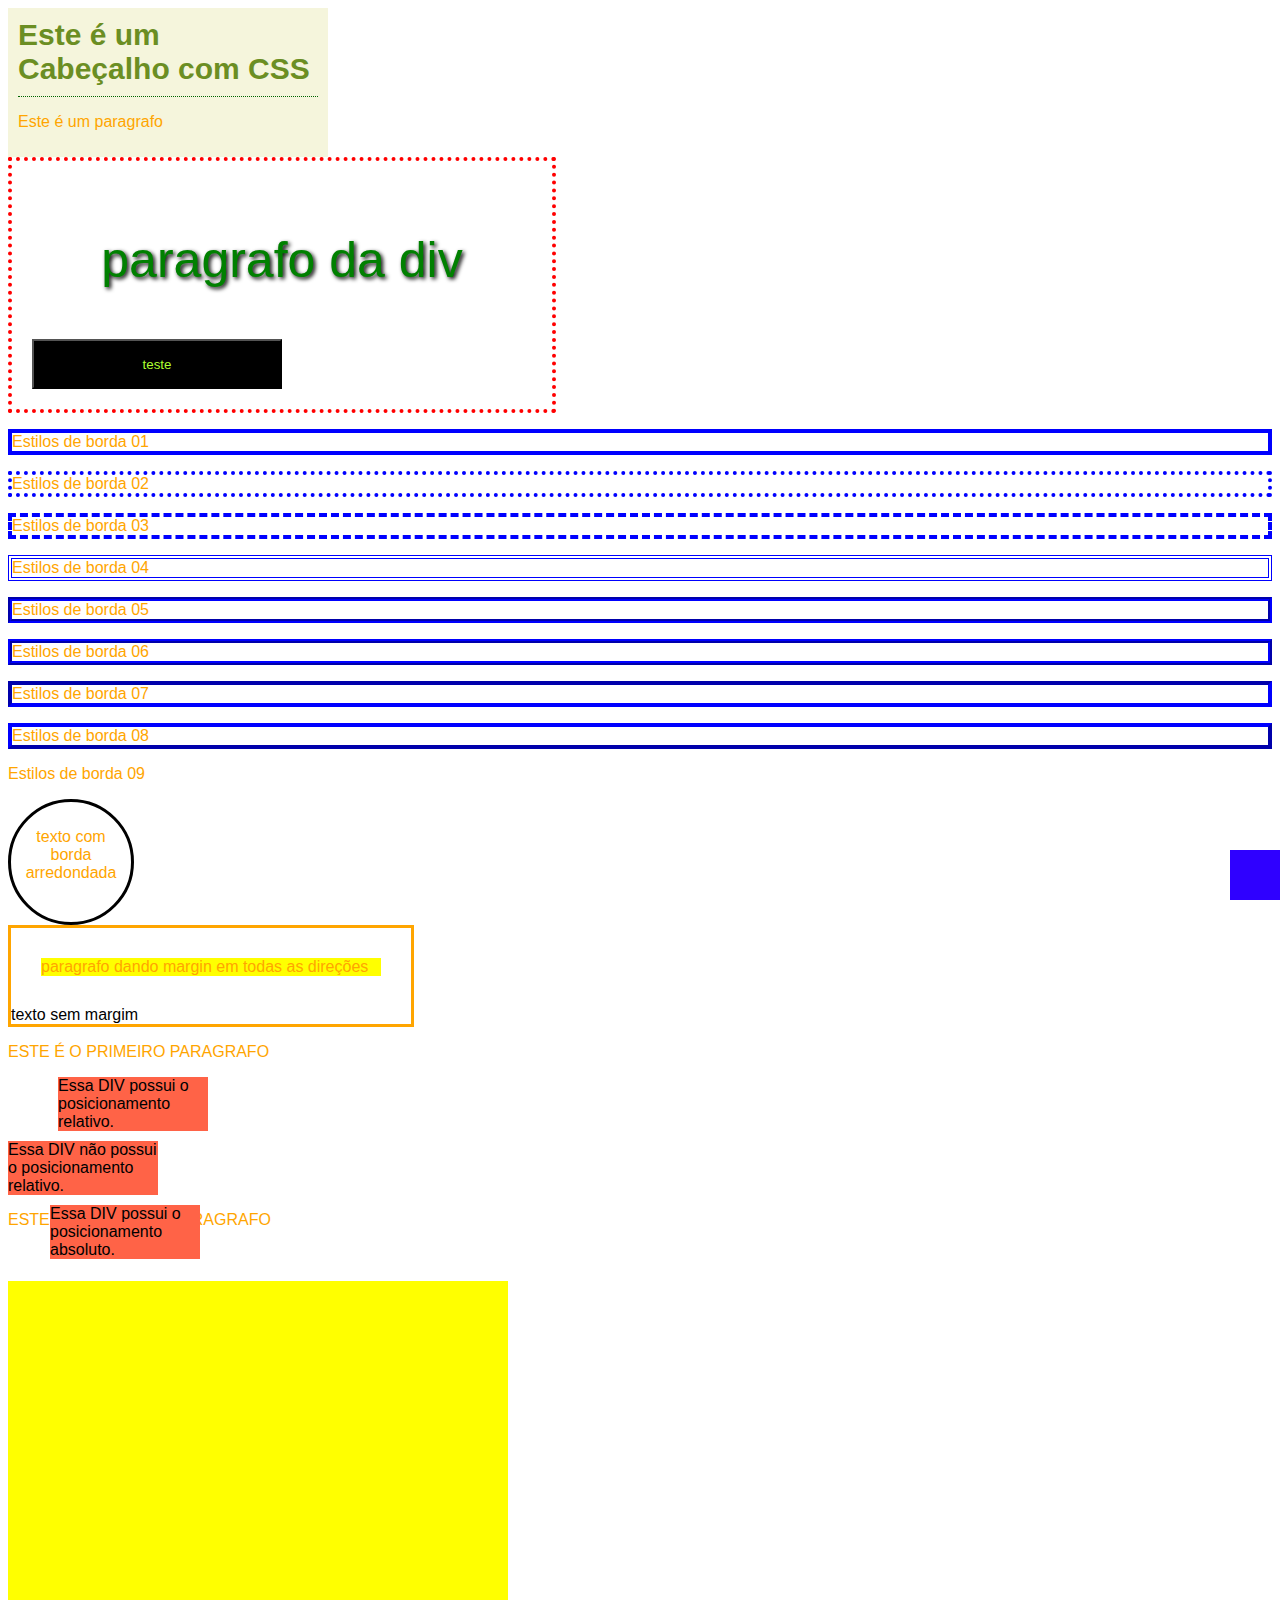
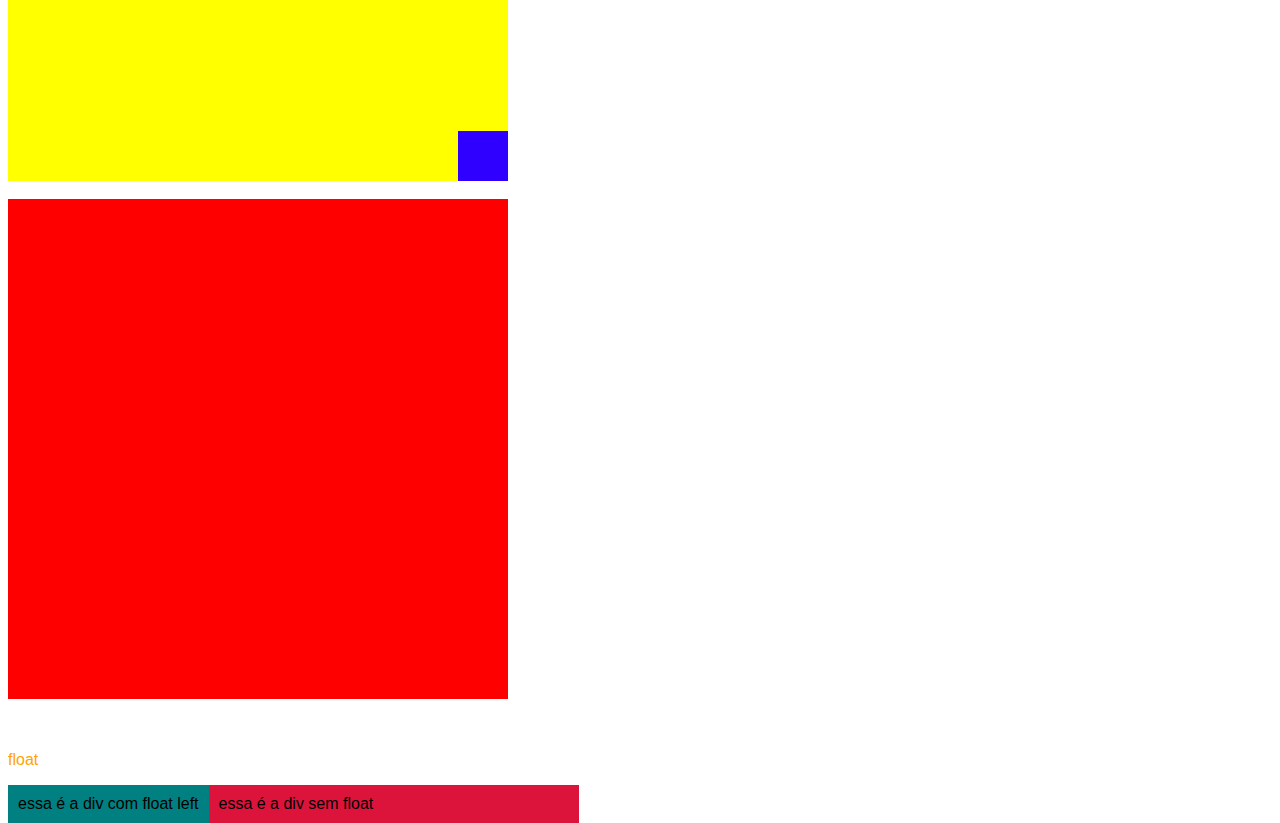
<file: htmlComCss.html>
<!DOCTYPE html>
<html lang="pt-br">
<head>
    <link rel="stylesheet" href="estilos/aulasteoricas.css">

    <meta charset="UTF-8">
    <meta name="viewport" content="width=device-width, initial-scale=1.0">
    <title>HTML com CSS</title>
</head>
<body>
    <header>
        <h1>Este é um Cabeçalho com CSS</h1>
        <p>Este é um paragrafo</p>
    </header>

    <div class="minha-classe">
        <p>paragrafo da div</p>
        <input type="button" value="teste">
    </div>

    <div>
        <p class="solid">Estilos de borda 01</p>
        <p class="dotted">Estilos de borda 02</p>
        <p class="dashed">Estilos de borda 03</p>
        <p class="double">Estilos de borda 04</p>
        <p class="groove">Estilos de borda 05</p>
        <p class="ridge">Estilos de borda 06</p>
        <p class="inset">Estilos de borda 07</p>
        <p class="outset">Estilos de borda 08</p>
        <p class="hidden">Estilos de borda 09</p>
    </div>

    <div class="bordaredonda">
        <p>texto com borda arredondada</p>
    </div>

    <div class="testemargin">
        <p>paragrafo dando margin em todas as direções</p>
        texto sem margim

    </div>


    <p>ESTE É O PRIMEIRO PARAGRAFO</p>
    <DIV class="posicionamentorelative">
        Essa DIV possui o posicionamento relativo.
    </DIV>
    <DIV class="posicionamentonaorelative">
        Essa DIV não possui o posicionamento relativo.
    </DIV>
    <DIV class="posicionamentoabsolute">
        Essa DIV possui o posicionamento absoluto.
    </DIV>
    <p>ESTE É O SEGUNDO PARAGRAFO</p>

    <br><br>

    <div class="elementoexternorelative">
        <div class="elementointernoabsolute">

        </div>
    </div>

    <br>

    <div class="elementoexterno">
        <div class="elementointernoabsolute">

        </div>
    </div>

    <br><br>
    <p>float</p>

    <div class="divfloat-left">
        essa é a div com float left
    </div>

    <div class="divsem-float">
        essa é a div sem float 
    </div>
</body>
</html>
</file>
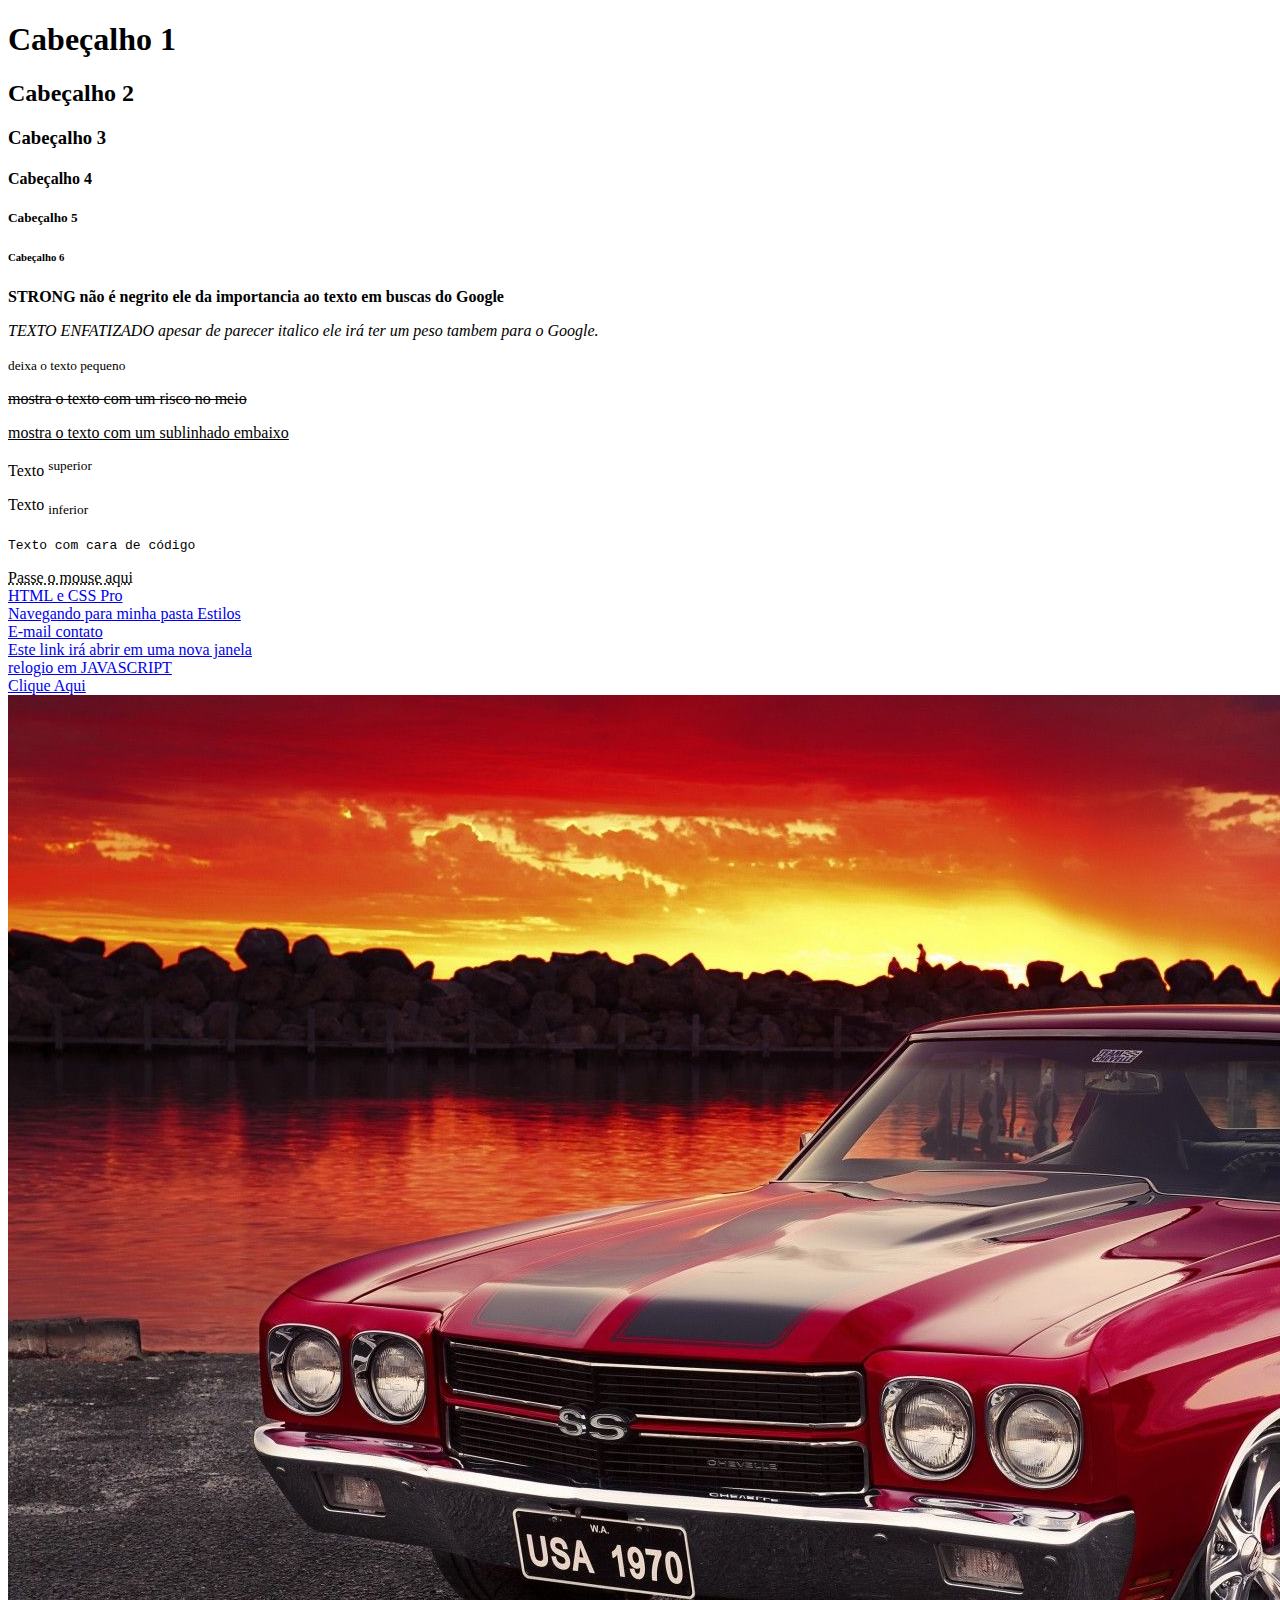
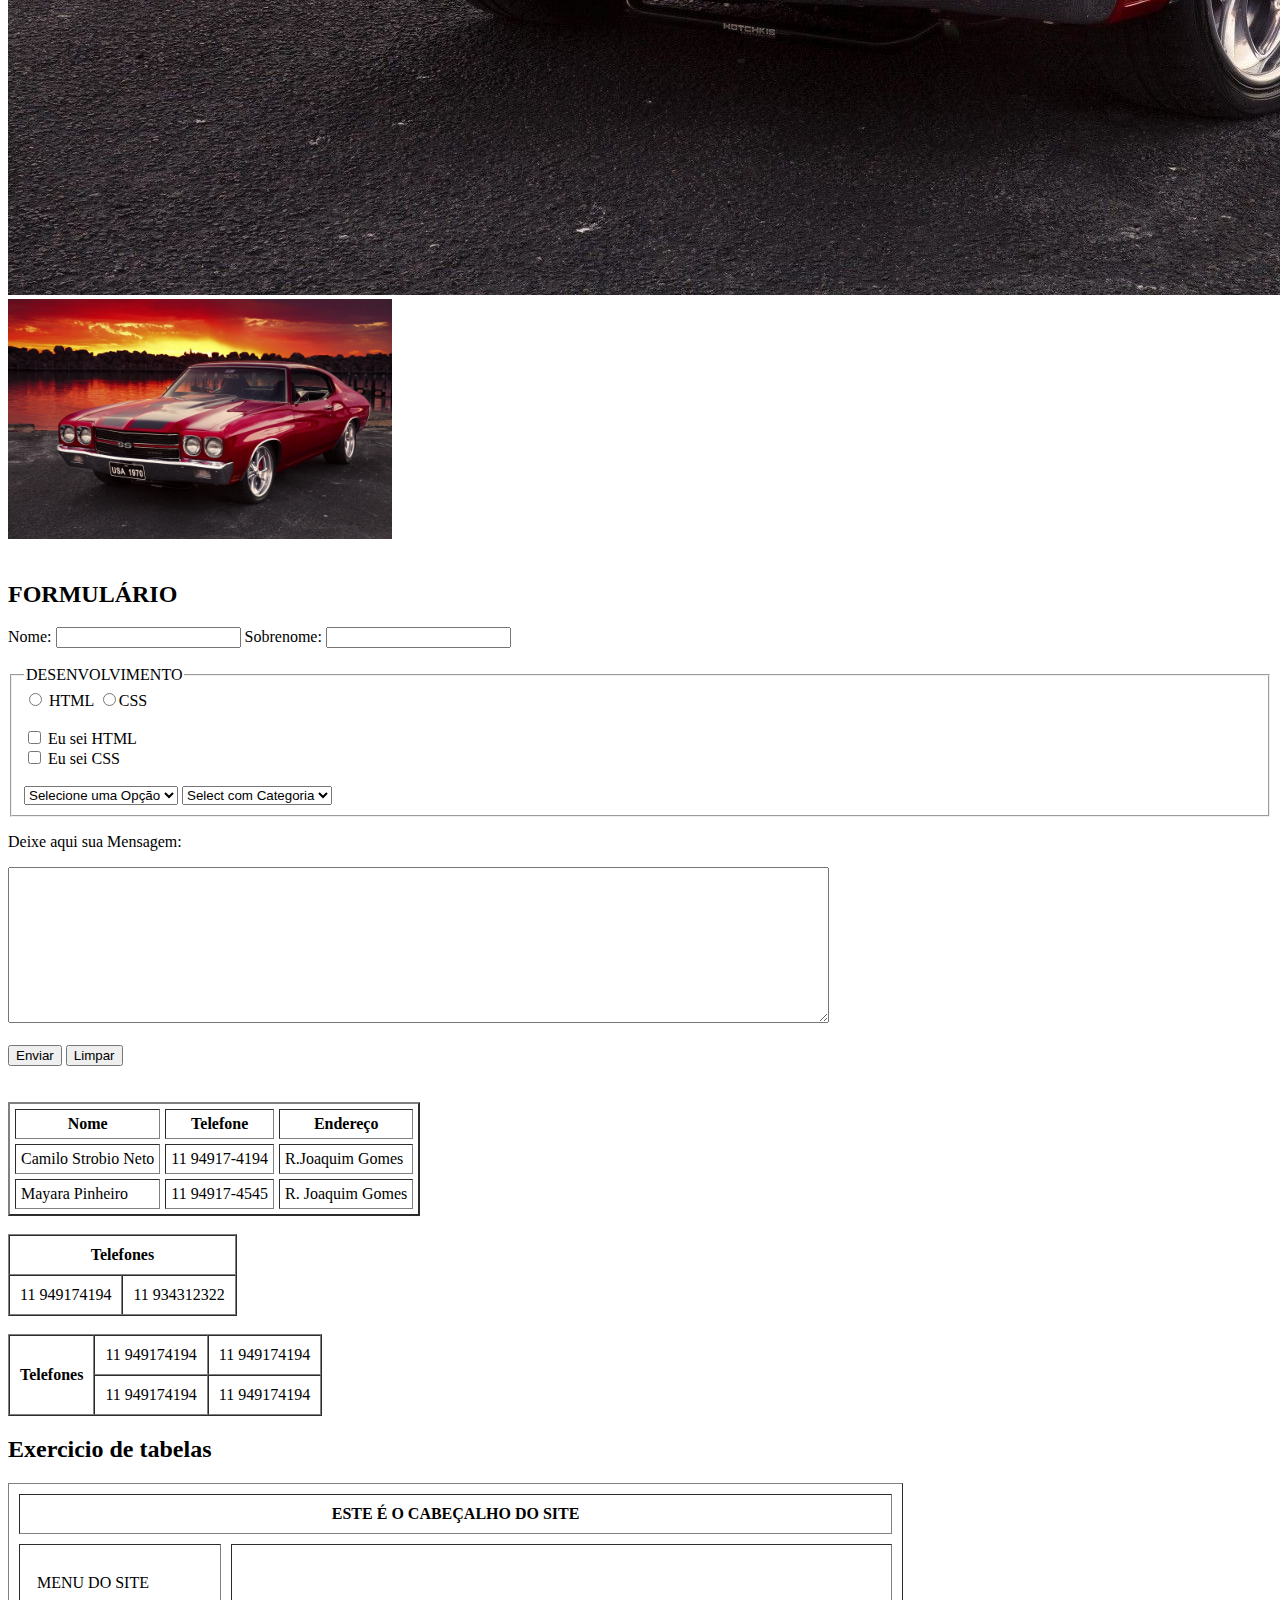
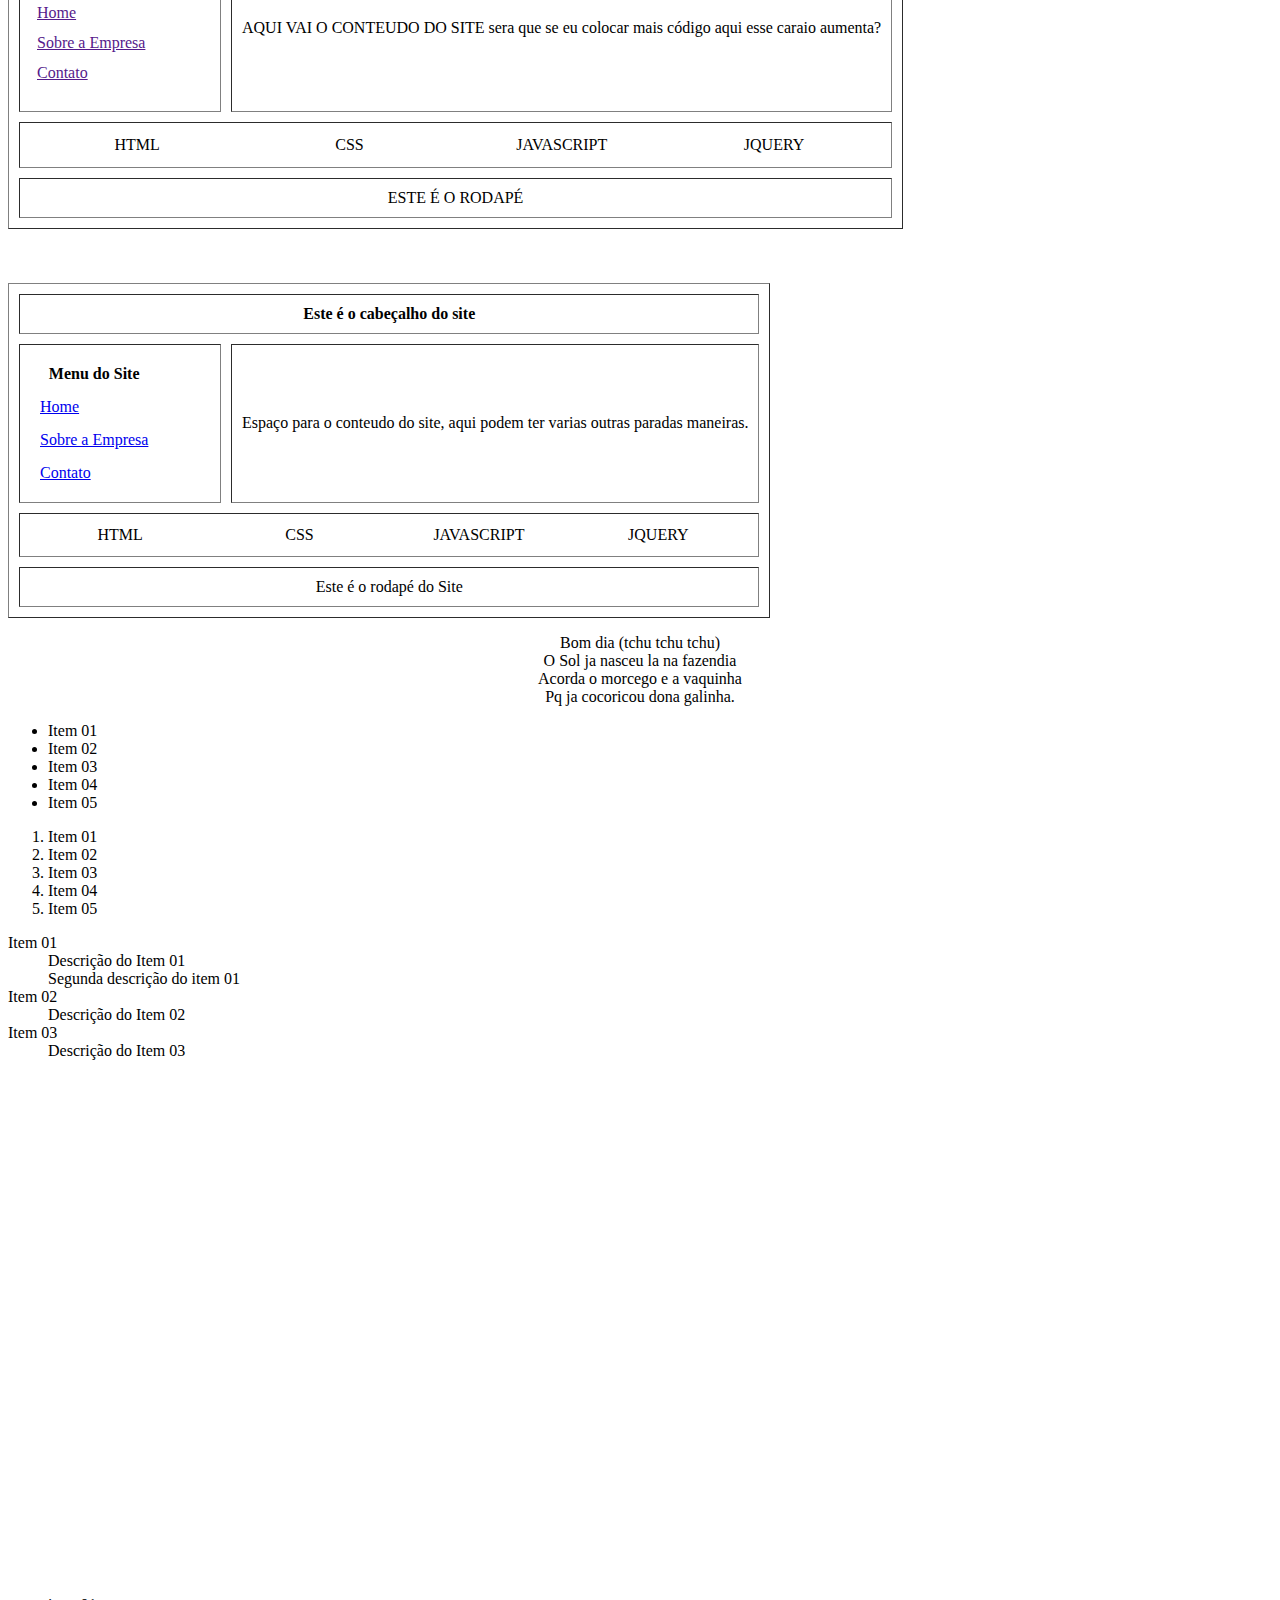
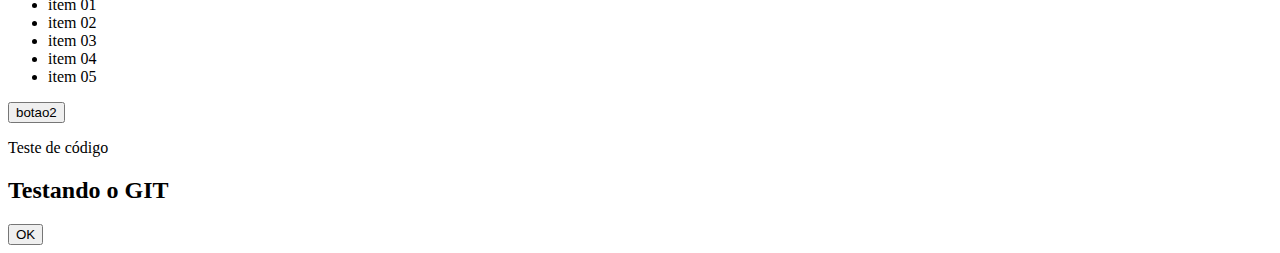
<file: somenteHtml.html>
<!DOCTYPE html>
<html>
    <head>
        <title>Curso HTML e CSS PRO</title>
        <meta charset="UTF-8"> <!-- corrige a acentuação-->
    </head>

    <body>
        
        <!-------------------------------------------------->
        <!------------         AULA 01         ------------->
        <!-------------------------------------------------->

        <!-- OS H1 SERVEM PARA DAR IMPORTANCIA PARA O GOOGLE QUANDO O MESMO VAI INDEXAR A PAGINA, O SEJA, SE UM TEXTO EXTIVER DENTRO DE H1 ELE TERÁ MAIOR PESO DO QUE UM QUE ESTÁ DENTRO DE H2-->
        <h1>Cabeçalho 1</h1>
        <h2>Cabeçalho 2</h2>
        <h3>Cabeçalho 3</h3>
        <h4>Cabeçalho 4</h4>
        <h5>Cabeçalho 5</h5>
        <h6>Cabeçalho 6</h6>

        <!-------------------------------------------------->
        <!------------         AULA 02         ------------->
        <!-------------------------------------------------->
        <!-- Strong não serve para substituir o negrito é para dar relevancia (dar peso) aquela palavra-->
        <p><strong>STRONG não é negrito ele da importancia ao texto em buscas do Google</strong></p>

        <p><em>TEXTO ENFATIZADO apesar de parecer italico ele irá ter um peso tambem para o Google.</em></p>

        <p><small>deixa o texto pequeno</small></p>
        <p><del>mostra o texto com um risco no meio</del></p>
        <p><ins>mostra o texto com um sublinhado embaixo</ins></p>
        <p>Texto <sup>superior</sup></p>
        <p>Texto <sub>inferior</sub></p>
        <p><code>Texto com cara de código</code></p>

        <!-------------------------------------------------->
        <!------------         AULA 03         ------------->
        <!-------------------------------------------------->

        <!--ATRIBUTOS são como informações complementares que vão dentro das TAGs HtML. por exemplo podemos passar uma class= "classe" e assim utilizar um estilo para todas as TAGs que possuem essa classe, ou mesmo passar um title= "titulo" para fornecer um titulo a uma TAG-->
        <abbr title="Este é o atributo TITLE da tag ABBR">Passe o mouse aqui</abbr>

        <!-------------------------------------------------->
        <!------------         AULA 04         ------------->
        <!-------------------------------------------------->

        <!--hyperlinks estes usam a TAG <A> conhecida como elemento de ancora, para criar um hyperlink você alem da TAG <A> precisa adcionar o ATRIBUTO HREF com o valor do caminho do seu link podemos fazer tres tipos de hyperlinks:-->

        <br>
        <!--ABSOLUTO: onde informamos o caminho completo do link-->
        <a href="http://www.htmlecsspro.com">HTML e CSS Pro</a>

        <br>
        <!--RELATIVO: onde passamos uma parte do caminho (geralmente usado para navegaçao interna do site)-->
        <a href="estilos/"> Navegando para minha pasta Estilos</a>

        <br> 
        <!--EMAiL: onde colocamos o mailto: e passamos nosso email este link irá abrir o aplicativo padrão de email ja com o email do destinatario preenchido com o link que preenchemos, podemos tambem passar ja o assunto do email, para isso colocamos o ponto de interrogação no final do email e utilizamos o atributo SUBJECT=Assunto do email-->
        <a href="mailto:camilostrobio@hotmail.com?subject=Assunto do Email">E-mail contato</a>

        <br>
        <!--Para abrir um link em uma nova aba utilizamos o atributo TARGET= "BLANK"-->
        <a target="blank" href="estilos/">Este link irá abrir em uma nova janela</a>
        <br>
        <a href="relogio.html">relogio em JAVASCRIPT</a>

        <br>
        <!--Para mostrar uma informação quando passamos o mouse encima do elemento utilizamos o atributo TITLE, ele tambem serve para melhorar a indexação do Google -->
        <a title="para abrir o documento de css" href="estilos/style.css">Clique Aqui</a>


        <!-------------------------------------------------->
        <!------------         AULA 05         ------------->
        <!-------------------------------------------------->

        <br>
        <!--Para colocar uma imagem no html usamos a TAG <IMG> então para colocar o caminho da imagem utilizamos o atributo SRC por padrão colocamos tambem o atributo ALT, que terá o texto exibido caso ocorra algum problema com a exibição da imagem-->
        <img src="imagens/carro.jpg" alt="foto de carro antigo">

        <!--Alem disso podemos colocar os atributos TITLE para melhorar a indexação do site pelo Google, podemos colocar os atributos WIDTH= LARGURA e HEIGHT ALTURA da imagem-->
        <img title="foto de carro antigo" src="imagens/carro.jpg" width="384" height="240" alt="foto carro antigo">


        <!-------------------------------------------------->
        <!------------         AULA 05         ------------->
        <!-------------------------------------------------->

        <!--As Meta Tags auxiliam os mecanismos de busca (search engines) a encontrarem o seu site na web, isso porque são elas que dão um pequeno resumo sobre o que será encontrado na sua página, sendo assim uma forma de indexar o conteúdo web disponível, mas essas tags não se resumem apenas a melhoria para mecanismos de busca, veremos que existem Meta Tags com funções mais complexas e com funções que podem ajudar muito em momentos oportunos.-->

        <!--KEYWORDS é utilizada para passar palavras chaves para a pagina pois assim o Google conseguirá raqui-lo melhor em uma busca realizada por alguem - Dê prioridade as palavras-chaves mais importantes ao usar a meta tag “keywords”, isso porque a maioria dos mecanismos de buscas leem apenas o início desta tag, então dê prioridade para colocar as palavras-chaves mais importantes logo no início.-->
        <meta name="keywords" content="HTML CSS JAVASCRiPT PROGRAMAÇÃO">

        <!--DESCRIPTION é usado para a descrisão do site tambem não é visivel porem é utilizada na hora da indexação-->
        <meta name="description" content="Aprenda tudo sobre HTML e CSS">

        <!--AUTHOR utilizada para dar os creditos da pagina para uma pessoa ou instituição (serve para quando alguem pesquisar aquela pessoa/instituição o Google trazer tambem a sua pagina como resultado-->
        <meta name="author" content="Camilo Strobio Neto">

        <!--atributo HTTP-EQUIV serve para controlar as ações do browser e também especificam melhor as informações, sendo que estas tem efeito equivalente quando são utilizadas diretamente na tag HTTP do cabeçalho. No caso estamos passando um atributo para recarregar a pagina "REFRESH" a cada 10 segundos-->
        <meta http-equiv="refresh" content="100">
        <!--aqui utilizamos para colocar as linguagens que nosso arquivo contem-->
        <meta http-equiv="content-language" content="pt-br, en-US, fr" />

        <!--CONTENT-TYPE: Esta tag é uma das mais importantes e jamais deve ser esquecida pois ela define qual o tipo de conteúdo que a página contém e qual a codificação deste conteúdo. Assim fica fácil saber se iremos abrir uma página HTML ou um arquivo PDF.-->
        <meta http-equiv="content-type" content="text/html; charset=UTF-8" />

        <!--serve para declarar os direitos autorais da página em questão.-->
        <meta name="copyright" content="© 2019 CamiloSNeto" />

        <!--PRAGMA:NO-CACHE: Esse atributo faz com que o navegador não armazene a página em cache. A diferença deste para o cache-control:no-cache é que ele serve para todas as versões do HTTP-->
        <meta http-equiv="pragma" content="no-cache" />

        <!--ROBOTS: Especifica informações para que o robô possa indexar sua página, suporta os seguintes valores:

        All: Valor default, significa vazio, o robô de busca não recebe nenhuma informação.
        Index: Os robôs de busca podem incluir a página normalmente.
        Follow: Robôs podem indexar a página e ainda seguir os links para outras páginas que ela contém.
        NoIndex:Os links podem ser seguidos, mas a página não é indexada.
        NoFollow: A página é indexada, mas os links não são seguidos.
        None: Os robôs podem ignorar a página.
        NoArchive (Apenas Google): A página não é arquivada.-->
        <meta name="robots" content="all"> 
        <meta name="robots" content="index,nofollow"> 
        <meta name="robots" content="noindex,follow"> 
        <meta name="robots" content="none">

        <!--RATING: Essa tag é útil para identificar a censura apropriada da página, ex: A página é inapropriada para menores de 18 anos por conter conteúdo erótico. Veja os valores suportados:

        General: Para qualquer idade
        14 years: Censura 14 anos
        Mature: Para pessoas acima de 18 anos-->
        <meta name="rating" content="general" />

        <!--MAIS INFORMAÇÕES SOBRE META:
        https://www.devmedia.com.br/html-meta-tags-entendendo-o-uso-de-meta-tags/30328#:~:text=Tipos%20de%20Meta%20Tags&text=atributo%20HTTP%2DEQUIV%20serve%20para,na%20tag%20HTTP%20do%20cabe%C3%A7alho.
        -->

        <!-------------------------------------------------->
        <!------------         AULA 06         ------------->
        <!-------------------------------------------------->
  
        <!--Formularios no HTML são um conjunto de outras TAGs (geralmente sendo INPUTs) servem para trazer um bloco de seleções/preenchimentos pré definidos para um usuario-->

        <!--Para criar um formulario usamos a TAG FORM e tudo que for criado dentro dela fará parte deste formulario. 
        o atributo ACTION é a ação que será tomada com esse formulario, neste caso ele está direcionando os dados preenchidos para uma pasta que chama envia-dados.php, o atributo METHOD recebe a forma de envio no caso de formulario podemos passar um GET onde os dados serão passados via URL ou um POST que fará os dados serem passados via container (geralmente JSON) por fim o atributo ENCTYPE é adcionado para permitir o trafego de imagens uma vez que se não colocarmos esse atributo as imagens não serão enviadas-->

        <br><br>
        <h2>FORMULÁRIO</h2>
        <form action="envia-dados.php" method="POST" enctype="multipart/form-data">

            <!--INPUT tag mais usada em FORMs com ela conseugimos criar caixas de textos, radioButtons checkBox select dentre outras-->
            Nome: <input type="text" name="nome" id="txtNome"> 
            Sobrenome: <input type="text" name="sobrenome" id="txtSobrenome"><br>
            <br>
            
            <!--FIELDSET Serve para agrupar os componentes e fazer uma borda envolta dos que fazem parte do grupo-->
            <fieldset>
                <!--LEGEND Serve para dar uma legenda para o fieldset-->
                <legend>DESENVOLVIMENTO</legend>

                <!--RADIO serve para forçar o usuario a escolher apenas uma opção lembre que todos que farão parte do mesmo grupo precisam ter o mesmo NAME-->

                <!--macete coloque o input dentro de um label que desta forma vocÊ poderá clicar encima do texto e selecionar-->
                <label><input type="radio" name="linguagem" id="linguagem" value="html"> HTML</label>
                <label ><input type="radio" name="linguagem" id="linguagem" value="css">CSS</label> 
                <br><br>

                <!--CHECKBOX agrupa opções pré determinadas igual ao radio, porem neste caso você pode selecionar tds as opções-->
                <label><input type="checkbox" name="tecnologia" id="checkHtml" value="HTML"> Eu sei HTML</label> <br>
                <label><input type="checkbox" name="tecnologia" id="checkCss" value="CSS"> Eu sei CSS</label>
                <br><br>
    
                <!--SELECT essa caixa de texto agrupa varias opções, classico comboBox, para escrever uma mensagem inical (estilo selecione uma opção) basta criar um option com value=""-->
                <select name="options" id="selOptions">
                    <option value="" selected>Selecione uma Opção</option>
                    <option value="html">HTML</option>
                    <option value="css">CSS</option>
                    <option value="javascript">JavaScript</option>
                </select>

                <select name="options" id="selOptions">
                    <option value="" selected>Select com Categoria</option>
                    <optgroup label="Front-End">
                        <option value="html">HTML</option>
                        <option value="css">CSS</option>
                        <option value="javascript">JavaScript</option>
                    </optgroup>
                    <optgroup label="Back-End">
                        <option value="C#">C#</option>
                        <option value=".NET Core">.NET Core</option>
                    </optgroup>

                </select>
            </fieldset>

            <p>Deixe aqui sua Mensagem:</p>


            <!--TEXTAREA é uma caixa de texto grande onde você define a quantidade de caracteres que o usuario poderá colocar, usado geralmente para receber breves mensagens de interação do usuario com o site ex. usado para receber o texto da mensagem "fale conosco"-->
            <textarea name="msgFaleConosco" id="msgFaleConosco" cols="100" rows="10"></textarea>

            <br><br>

            <!--BUTTON cria os botoes, caso você coloque o atributo TYPE=SUBMIT você criará um botão de ação para enviar os dados para o destino escolhido no ACTION do FORM-->
            <button type="submit">Enviar</button>

            <!--TYPE=RESET, limpa todos os dados que foram preenchidos no form-->
            <button type="reset">Limpar</button>
        </form>

        <!-------------------------------------------------->
        <!------------         AULA 07         ------------->
        <!-------------------------------------------------->
  
        <!--Tabelas para criar uma tabela é muito simples usamos a TAG <TABLE> para adcionarmos linhas em nossas tabelas utilizamos a TAG <TR> e para adcionarmos células dentro das linhas utilizamos a TAG <TD> podemos tambem utilizar a TAG <TH> para adcionarmos cabeçalho-->
        
         <br><br>   
         <!--cellpadding = serve para ajustar o espaço que ficara entre a palavra e as bordas da celula
        cellspacing= serve para ajustar o tamanho do espaço que fica entre a borda principal da tabela e a borda de cada celula
        border= serve para especificar a grossura da borda principal da tabela
        -->
        <table cellpadding="5" cellspacing="5" border="2">
            
            <!--TR serve para criar uma linha nova-->
            <tr>
                <!--TH serve para criar celulas para uma linha de cabeçalhos-->
                <th>Nome</th>
                <th>Telefone</th>
                <th>Endereço</th>
            </tr>
            <tr>
                <!--TD serve para criar celulas para linhas comuns-->
                <td>Camilo Strobio Neto</td>
                <td>11 94917-4194</td>
                <td>R.Joaquim Gomes</td>
            </tr>
            <tr>
                <td>Mayara Pinheiro</td>
                <td>11 94917-4545</td>
                <td>R. Joaquim Gomes</td>
            </tr>
        </table>

        <br>
        <table cellpadding="10" cellspacing=0 border="1" >
            <tr>
                <!--COLSPAN: serve para ocupar o espaço de mais de uma celula, no exemplo ela oculpa o lugar de 2 celulas-->
                <th colspan="2">Telefones</th>
            </tr>
            <tr>
                <td>11 949174194</td>
                <td>11 934312322</td>
            </tr>
        </table>
        
        <br>
        <table cellpadding="10" cellspacing=0 border="1" >
            <tr>
                <!--ROWSPAN: serve para ocupar o espaço de mais de uma celula, no exemplo ela oculpa o lugar de 2 celulas-->
                <th rowspan="3">Telefones</th>
            </tr>
            <tr>
                <td>11 949174194</td>
                <td>11 949174194</td>
            </tr>
            <tr>
                <td>11 949174194</td>
                <td>11 949174194</td>
            </tr>
        </table>

        <h2>Exercicio de tabelas</h2>


        <!--MEU CODIGO-->
        <!--9 linhas e 4 colunas-->

        <!--aqui eu passo border 1 para q a tabela tenha linhas, caso não passe ela será invisivel, logo em seguida eu ajusto os valores do espaçamento dentro da celula (cellpadding) e o espaçamento entre celulas (cellspacing) em 10-->
        <table cellpadding="10" cellspacing="10" border="1">
            <!--crio a primeira linha da tabela-->
            <tr>
                <!--crio a primeira célula da tabela crio com a tag TH pq é um cabeçalho, utilizo o atributo align para alinhar o texto no centro da célula, e uso o atributo colspan para passar o tamanho de duas células para ela (com esse atributo ela ocupará o espaço de duas celulas e nao apenas uma) -->
                <th colspan="2" align="center">ESTE É O CABEÇALHO DO SITE</th>
            <!--finalizo a primeira linha-->    
            </tr>
            
            <!--crio a segunda linha-->
            <tr>
                <!--crio a primeira celula da segunda linha e fixo o tamanho lateral dela (largura) em 180 com o atributo width, pois desta forma eu fixo o tamanho dela independente do conteudo que ela receber o do dimencionamento que a tabela terá em tela-->
                <td width="180">
                    <!--Agora que vem a malandragem, como nesta célula eu precisava ter uma coluna com mais quatro celulas aqui nós criamos uma segunda tabela dentro da célula, esta tabela passamos os atributos cellpadding e cellspacing em 5 -->
                    <table cellpadding="5" cellboarding="5">
                        <!--Agora para criar apenas uma coluna com 4 celulas eu preciso então criar 4 linhas com uma celula cada. então para cada tag TR eu abro logo em seguida uma tag TD-->

                        <!--como existe um espaço vazio no inicio e no final dessa coluna eu criei uma celula vazia no inicio e outra no final-->
                        <tr><td> </td></tr>
                        <!--aqui na segunda linha para receber o conteudo eu coloquei tambem um atributo aling para ele ficar centralizado-->
                        <tr><td align="center">MENU DO SITE</td></tr>
                        <!--Agora todos os outros tres conteudos são links então os criei com a tag A passando o atributo HREF vazio pois não estão criados os links para direcionamento os tres links são iguais-->
                        <tr><td><a href="">Home</a></td></tr>
                        <tr><td><a href="">Sobre a Empresa</a></td></tr>
                        <tr><td><a href="">Contato</a></td></tr>
                        <!--célula vazia para terminar a coluna-->
                        <tr><td> </td></tr>
                    <!--aqui finalizo a tabela que foi criada dentro da primeira célula da segunda linha-->    
                    </table>
                <!--Aqui finalizo a primeira célula da segunda linha-->    
                </td>

                <!--Agora como a segunda célula é simplesmente um espaço vazio eu simplesmente a abri e coloquei o texto dentro dela bem simples-->
                <td >
                    AQUI VAI O CONTEUDO DO SITE sera que se eu colocar mais código aqui esse caraio aumenta?
                <!--finalizei a segunda célula da segunda linha-->    
                </td>
            <!--finalizei a segunda linha após ter criado duas células para a mesma-->    
            </tr>

            <!--agora irei iniciar a terceira linha nesta linha terei  que fazer algo similar a célula 1 da segunda linha, preciso criar uma tabela dentro da célula porem ao contrario da anterior, onde eu precisei criar apenas uma coluna com  4 células, desta vez eu tenho que criar ao contrario, preciso criar uma linha com 4 células-->
            <tr>
                <!--crio a célula que irá receber a tabela dentro, aqui utilizo o mesmo principio da linha um para fazer esta célula ocupar o tamanho de duas, utilizando o atributo colspan = 2-->
                <td  colspan="2" >
                    <!-- crio a tabela que irá ficar dentro da célula, aqui como eu precisava que as 4 células ocupassem todo o tamanho da célula eu utilizei o atributo width em 100% para que a tabela possua o mesmo tamanho da célula, e repare que não utilizei o cellspacing pois nao queria criar espaçamentos entre bordas (até pq a tabela precisa ser do mesmo tamanho da célula) e nem o border (pois essa tabela não possuia as divisoes aparentes-->
                    <table cellpadding="1" width="100%">
                        <!--aqui crio a linha da tabela normalmente-->
                        <tr>
                            <!--aqui ta todo o esquema, pois se temos uma tabela com tamanho em 100%, e precisamos inserir 4 células que possuam a mesma area então precisamos simplesmente dividir 100 por 4, o resultado é 25, logo precisamos que cada célula possua o tamanho de 25% e para centralizar os textos dentro da célula usamos o align-->
                            <td width="25%" align="center">HTML</td>
                            <td width="25%" align="center">CSS</td>
                            <td width="25%" align="center">JAVASCRIPT</td>
                            <td width="25%" align="center">JQUERY</td>
                        <!--finalizo a linha-->
                        </tr>
                    <!--finalizo a tabela-->
                    </table>
                <!--finalizo a célula da terceira linha-->
                </td>
            <!--finalizo a terceira linha-->
            </tr>

            <!--agora para finalizar crio a ultima linha, esta linha funciona exatamente igual a primeira precisamos simplesmente criar uma linha possua uma célula que ocupe o espaço de duas e passarmos um texto centralizado-->
            <tr>
                <!--centralizo o texto na célula com o align center e uso o colspan para passar o tamanho de duas células para ela-->
                <td colspan="2" align="center">
                    ESTE É O RODAPÉ
                <!--finalizo a célula-->
                </td>
            <!--finalizo a ultima linha da tabela principal-->
            </tr>
        <!--finalizo a tabela principal-->
        </table>

        <br><br><br>
        <!--CODIGO CORRETO-->
        <table cellspacing="10" cellpadding="10" border="1" >
            <tr>
                <th colspan="2">Este é o cabeçalho do site</th>
            </tr>

            <tr>
                <td width="180">
                    <table cellspacing="5" cellpadding="5">
                        <tr>
                            <th>Menu do Site</th>
                        </tr>
                        <tr>
                            <td><a href="#">Home</a></td>
                        </tr>
                        <tr>
                            <td><a href="#">Sobre a Empresa</a></td>
                        </tr>
                        <tr>
                            <td><a href="#">Contato</a></td>
                        </tr>
                       
                    </table>
                </td>
                <td>
                    Espaço para o conteudo do site, aqui podem ter varias outras paradas maneiras.
                </td>
            </tr>

            <tr>
                <td colspan="2">
                    <table cellspacing="1" cellpadding="1" width="100%">
                        <tr>
                            <td width="25%" align="center">HTML</td>
                            <td width="25%" align="center">CSS</td>
                            <td width="25%" align="center">JAVASCRIPT</td>
                            <td width="25%" align="center">JQUERY</td>
                        </tr>                     
                    </table>

                </td>
            </tr>

            <tr>
                <td align="center" colspan="2">Este é o rodapé do Site</td>
            </tr>

        </table>

        <!-------------------------------------------------->
        <!------------         AULA 08         ------------->
        <!-------------------------------------------------->

        <!--aula sobre a tag DIV, basicamente ela serve para agrupar elementos HTML e formata-los com CSS. A diferença entre DIV e SPAN é que span é usado com elementos embutidos e div e usado com elementos no nivel do bloco-->

        <!--Atualmente utilizamos DIV para construir dados não mais tabelas. A DIV funciona basicamente como um container, pois não altera o estado dos objetos que estão dentro dela, porem podemos utiliza-la para passar as classes de CSS.-->
        <div align="center">
            <p>
                Bom dia (tchu tchu tchu) <br>
                O Sol ja nasceu la na fazendia <br>
                Acorda o morcego e a vaquinha <br>
                Pq ja cocoricou dona galinha. <br>
            </p>
        </div>

        <!--UL: cria uma lista não ordenada (aquela lista que não é de numeros que tem apenas a bolinha do lado do item). Essa aqui é muito usada para criar menus em sites-->
        <ul>
            <li>Item 01</li>
            <li>Item 02</li>
            <li>Item 03</li>
            <li>Item 04</li>
            <li>Item 05</li>
        </ul>

        <!--OL: cria uma lista ordenada (a que tem os numeros na frente do item, ao inves de bolinhas)-->
        <ol>
            <li>Item 01</li>
            <li>Item 02</li>
            <li>Item 03</li>
            <li>Item 04</li>
            <li>Item 05</li>
        </ol>

        <!--DL: usada para declarar uma lista de definição, ela é semelhante as outras listas porem aqui teremos que passar um TERMO <DT> e uma DESCRIÇÃO <DD>-->
        <dl>
            <dt>Item 01</dt>
            <dd>Descrição do Item 01</dd>
            <dd>Segunda descrição do item 01</dd>
            <dt>Item 02</dt>
            <dd>Descrição do Item 02</dd>
            <dt>Item 03</dt>
            <dd>Descrição do Item 03</dd>
        </dl>

        <!--IFRAME: Essa TAG serve basicamente para você carregar um outro site ou documento ou sei la o que, dentro do seu site. em outras palavras ela cria um container que serve para visualizar outro site dentro.-->

        <!--IMPORTANTE: sempre use os atributos WIDTH e HEIGTH para definir o tamanho pq se não ele pegara o tamanho do site. Essa função não funciona com os sites famosos, eles não permitem a exibição em iframe-->

        <iframe src="http://www.htmlecsspro.com" width="500" height="500" frameborder="0"></iframe>

        <!-------------------------------------------------->
        <!------------         AULA 09         ------------->
        <!-------------------------------------------------->

        <ul>
            <li>item 01</li>
            <li>item 02</li>
            <li>item 03</li>
            <li>item 04</li>
            <li>item 05</li>
        </ul>
        <input type="button" value="botao2">
        
        <p> Teste de código</p>
        <h2> Testando o GIT</h2>
        <input type="button" value="OK">
        
    </body>
</html>
</file>
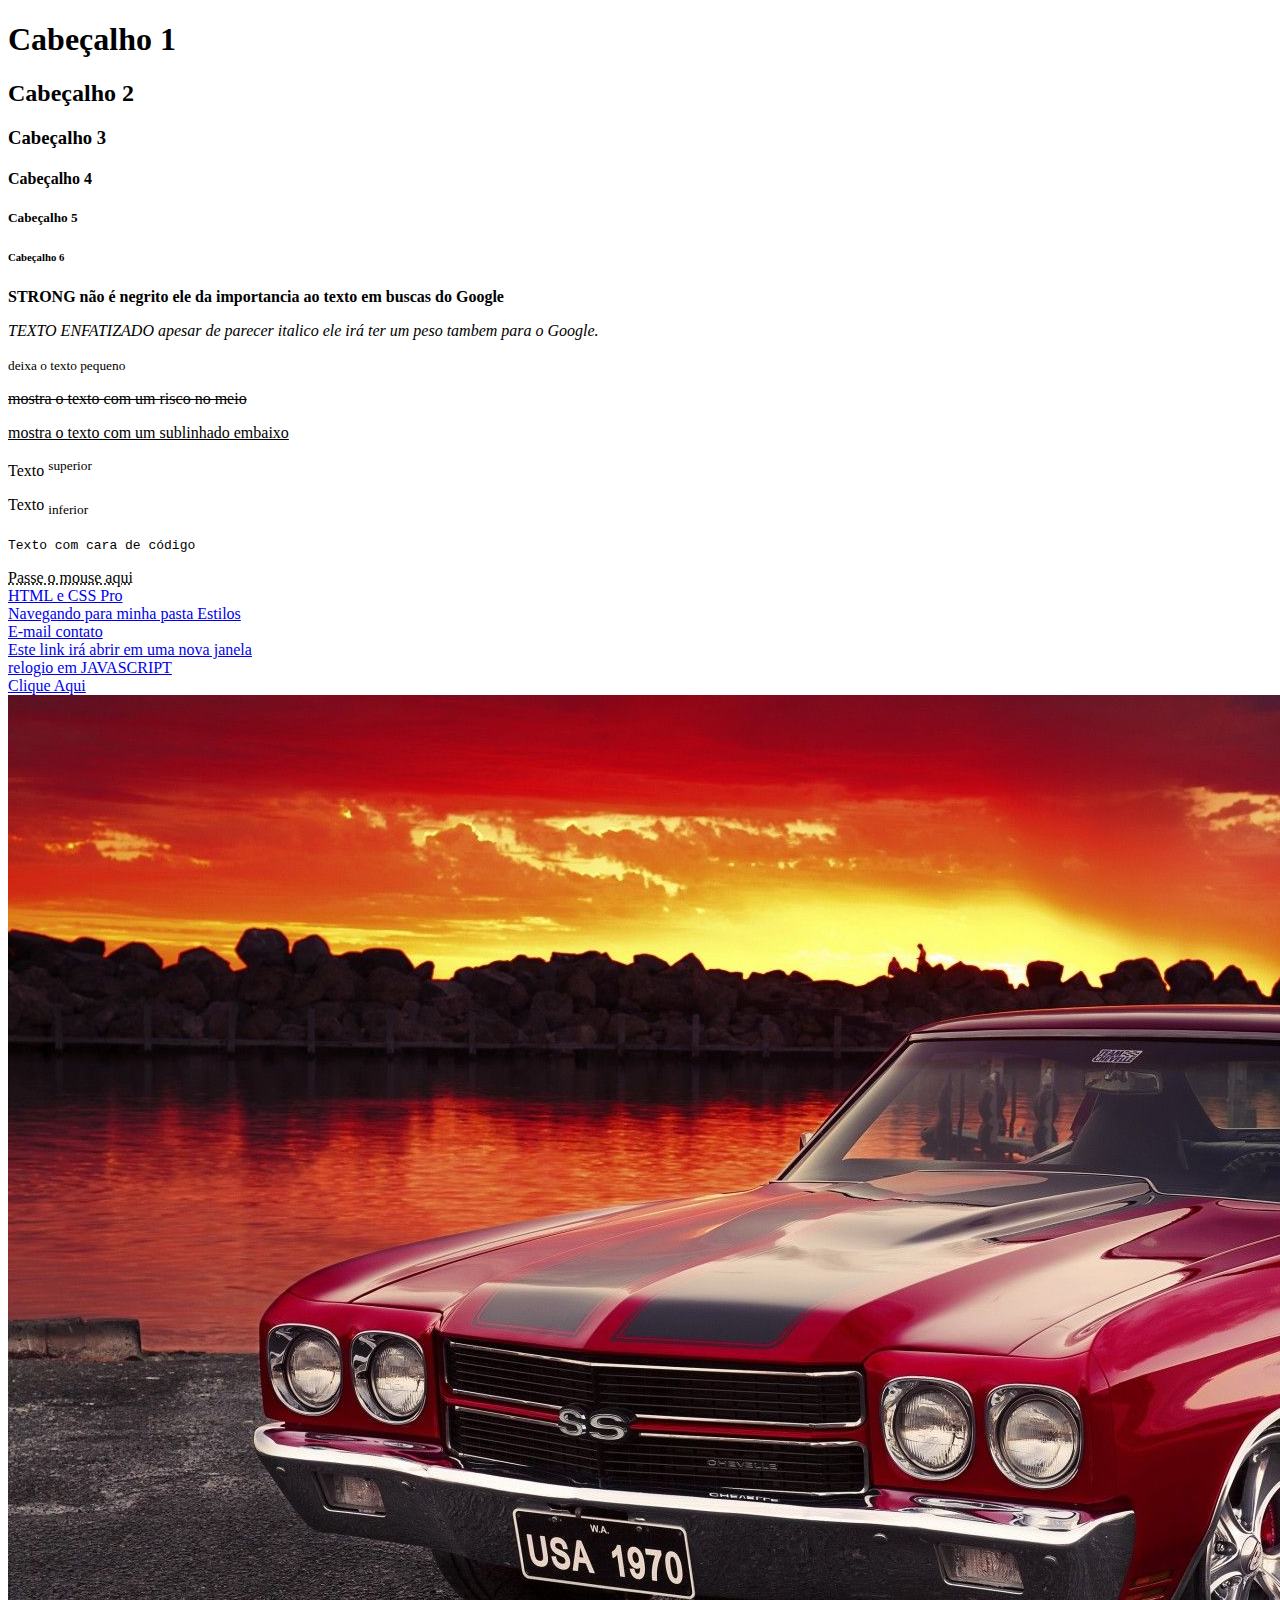
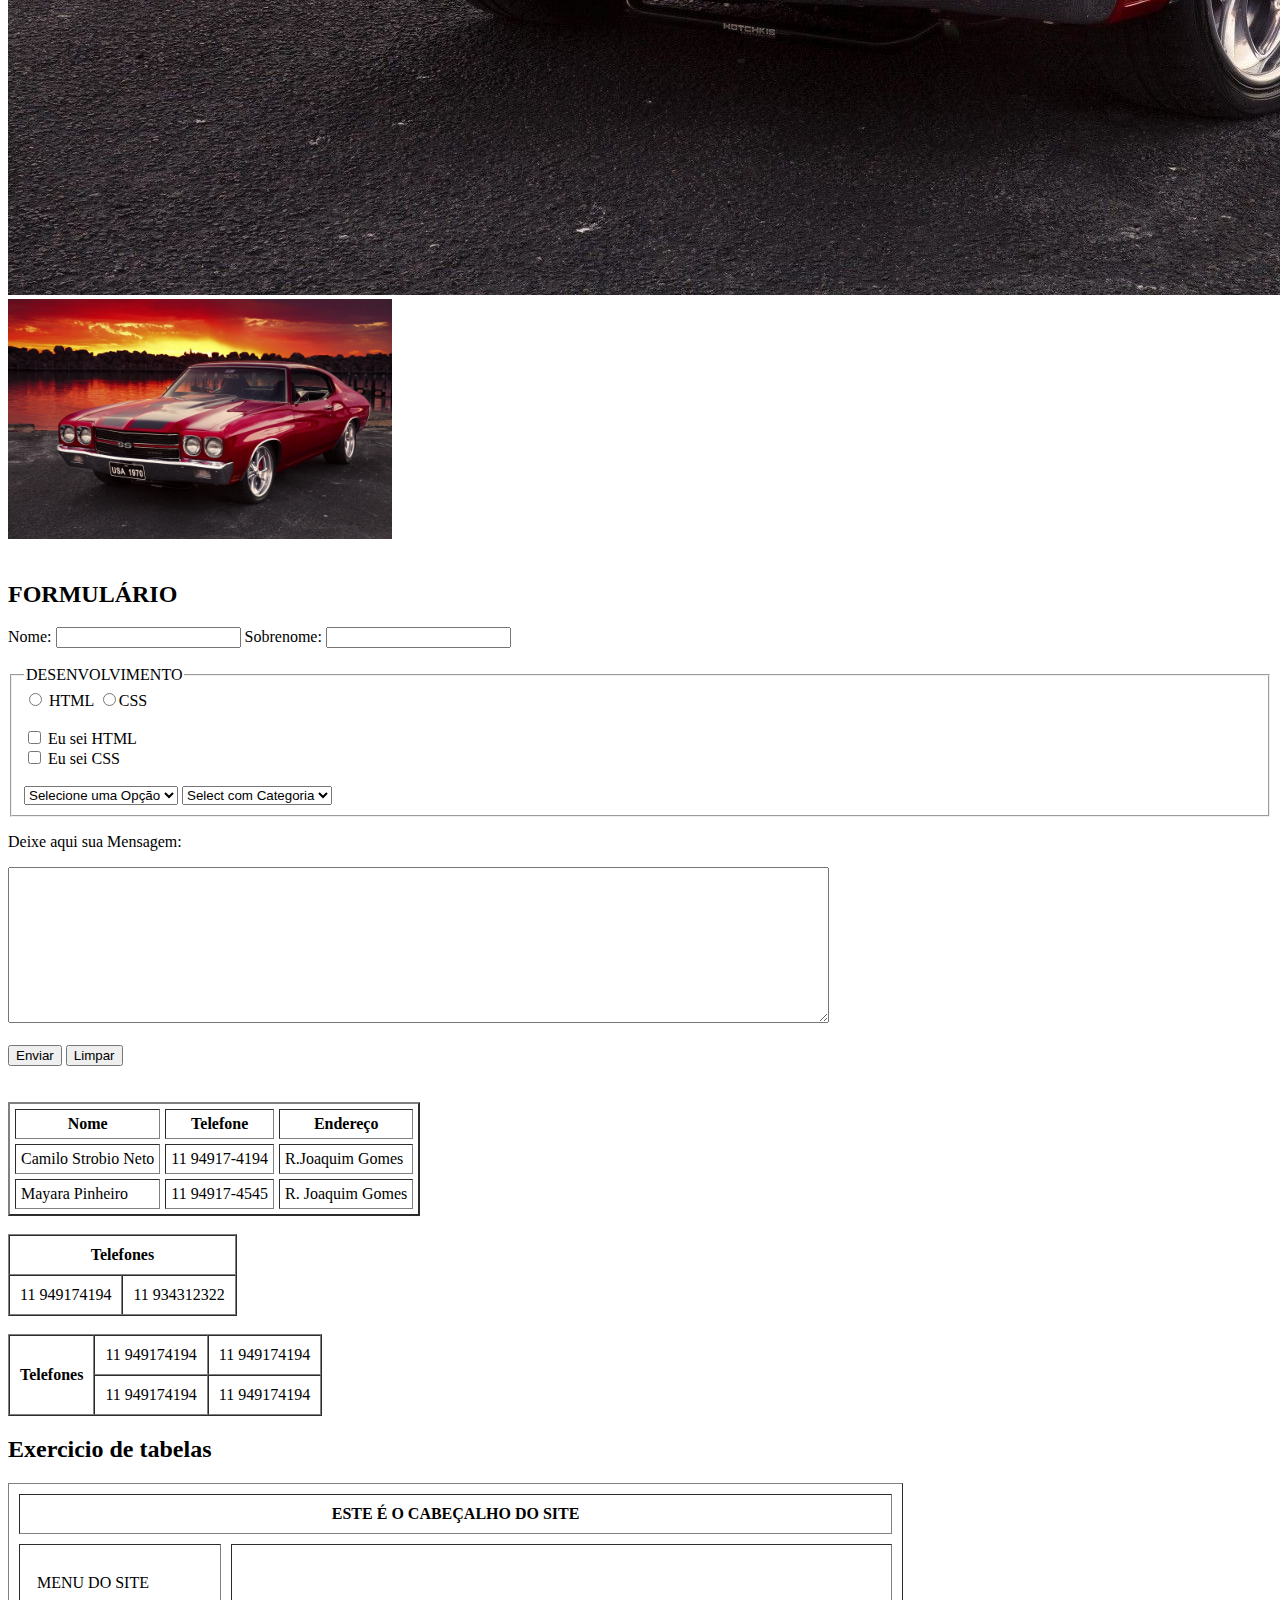
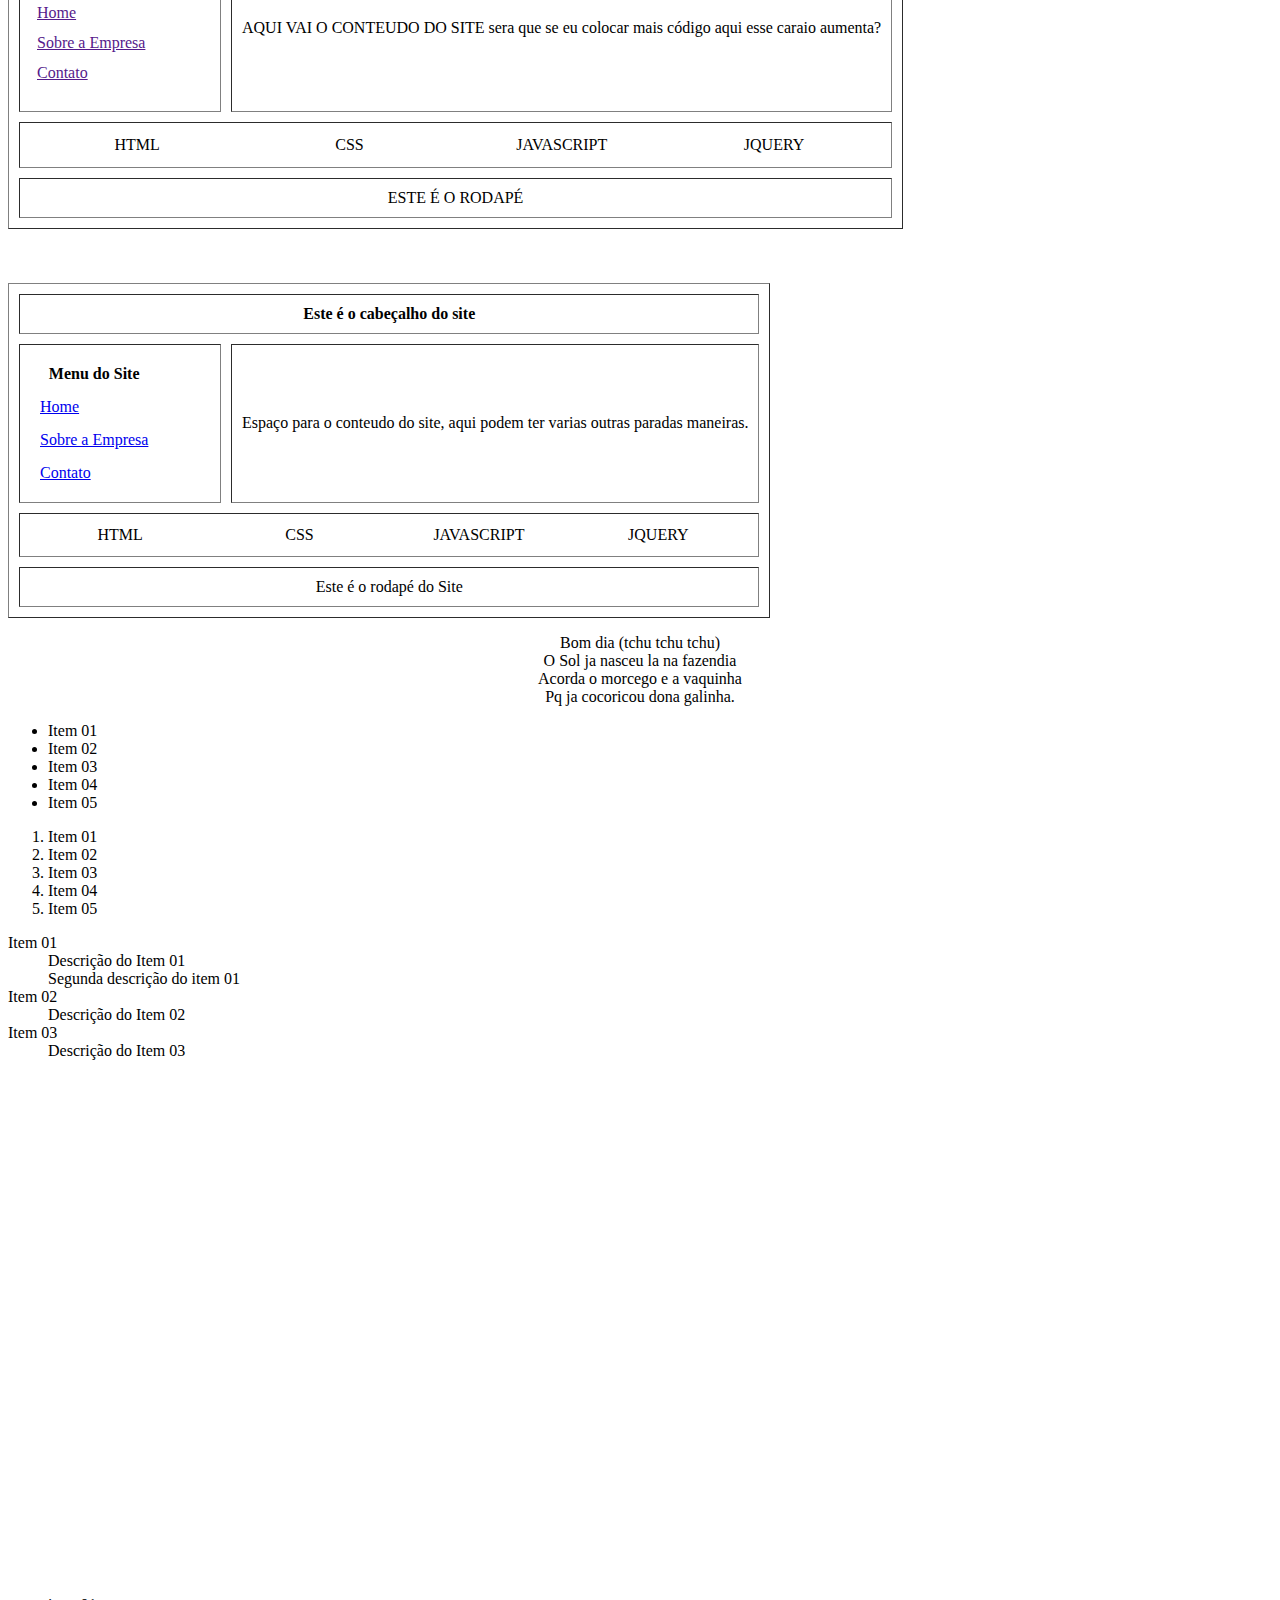
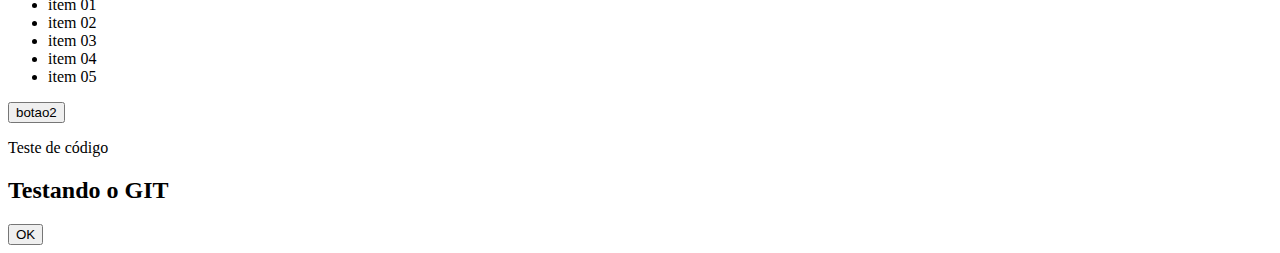
<file: aulas-teoricas/somenteHtml.html>
<!DOCTYPE html>
<html>
    <head>
        <title>Curso HTML e CSS PRO</title>
        <meta charset="UTF-8"> <!-- corrige a acentuação-->
    </head>

    <body>
        
        <!-------------------------------------------------->
        <!------------         AULA 01         ------------->
        <!-------------------------------------------------->

        <!-- OS H1 SERVEM PARA DAR IMPORTANCIA PARA O GOOGLE QUANDO O MESMO VAI INDEXAR A PAGINA, O SEJA, SE UM TEXTO EXTIVER DENTRO DE H1 ELE TERÁ MAIOR PESO DO QUE UM QUE ESTÁ DENTRO DE H2-->
        <h1>Cabeçalho 1</h1>
        <h2>Cabeçalho 2</h2>
        <h3>Cabeçalho 3</h3>
        <h4>Cabeçalho 4</h4>
        <h5>Cabeçalho 5</h5>
        <h6>Cabeçalho 6</h6>

        <!-------------------------------------------------->
        <!------------         AULA 02         ------------->
        <!-------------------------------------------------->
        <!-- Strong não serve para substituir o negrito é para dar relevancia (dar peso) aquela palavra-->
        <p><strong>STRONG não é negrito ele da importancia ao texto em buscas do Google</strong></p>

        <p><em>TEXTO ENFATIZADO apesar de parecer italico ele irá ter um peso tambem para o Google.</em></p>

        <p><small>deixa o texto pequeno</small></p>
        <p><del>mostra o texto com um risco no meio</del></p>
        <p><ins>mostra o texto com um sublinhado embaixo</ins></p>
        <p>Texto <sup>superior</sup></p>
        <p>Texto <sub>inferior</sub></p>
        <p><code>Texto com cara de código</code></p>

        <!-------------------------------------------------->
        <!------------         AULA 03         ------------->
        <!-------------------------------------------------->

        <!--ATRIBUTOS são como informações complementares que vão dentro das TAGs HtML. por exemplo podemos passar uma class= "classe" e assim utilizar um estilo para todas as TAGs que possuem essa classe, ou mesmo passar um title= "titulo" para fornecer um titulo a uma TAG-->
        <abbr title="Este é o atributo TITLE da tag ABBR">Passe o mouse aqui</abbr>

        <!-------------------------------------------------->
        <!------------         AULA 04         ------------->
        <!-------------------------------------------------->

        <!--hyperlinks estes usam a TAG <A> conhecida como elemento de ancora, para criar um hyperlink você alem da TAG <A> precisa adcionar o ATRIBUTO HREF com o valor do caminho do seu link podemos fazer tres tipos de hyperlinks:-->

        <br>
        <!--ABSOLUTO: onde informamos o caminho completo do link-->
        <a href="http://www.htmlecsspro.com">HTML e CSS Pro</a>

        <br>
        <!--RELATIVO: onde passamos uma parte do caminho (geralmente usado para navegaçao interna do site)-->
        <a href="estilos/"> Navegando para minha pasta Estilos</a>

        <br> 
        <!--EMAiL: onde colocamos o mailto: e passamos nosso email este link irá abrir o aplicativo padrão de email ja com o email do destinatario preenchido com o link que preenchemos, podemos tambem passar ja o assunto do email, para isso colocamos o ponto de interrogação no final do email e utilizamos o atributo SUBJECT=Assunto do email-->
        <a href="mailto:camilostrobio@hotmail.com?subject=Assunto do Email">E-mail contato</a>

        <br>
        <!--Para abrir um link em uma nova aba utilizamos o atributo TARGET= "BLANK"-->
        <a target="blank" href="estilos/">Este link irá abrir em uma nova janela</a>
        <br>
        <a href="relogio.html">relogio em JAVASCRIPT</a>

        <br>
        <!--Para mostrar uma informação quando passamos o mouse encima do elemento utilizamos o atributo TITLE, ele tambem serve para melhorar a indexação do Google -->
        <a title="para abrir o documento de css" href="estilos/style.css">Clique Aqui</a>


        <!-------------------------------------------------->
        <!------------         AULA 05         ------------->
        <!-------------------------------------------------->

        <br>
        <!--Para colocar uma imagem no html usamos a TAG <IMG> então para colocar o caminho da imagem utilizamos o atributo SRC por padrão colocamos tambem o atributo ALT, que terá o texto exibido caso ocorra algum problema com a exibição da imagem-->
        <img src="imagens/carro.jpg" alt="foto de carro antigo">

        <!--Alem disso podemos colocar os atributos TITLE para melhorar a indexação do site pelo Google, podemos colocar os atributos WIDTH= LARGURA e HEIGHT ALTURA da imagem-->
        <img title="foto de carro antigo" src="imagens/carro.jpg" width="384" height="240" alt="foto carro antigo">


        <!-------------------------------------------------->
        <!------------         AULA 05         ------------->
        <!-------------------------------------------------->

        <!--As Meta Tags auxiliam os mecanismos de busca (search engines) a encontrarem o seu site na web, isso porque são elas que dão um pequeno resumo sobre o que será encontrado na sua página, sendo assim uma forma de indexar o conteúdo web disponível, mas essas tags não se resumem apenas a melhoria para mecanismos de busca, veremos que existem Meta Tags com funções mais complexas e com funções que podem ajudar muito em momentos oportunos.-->

        <!--KEYWORDS é utilizada para passar palavras chaves para a pagina pois assim o Google conseguirá raqui-lo melhor em uma busca realizada por alguem - Dê prioridade as palavras-chaves mais importantes ao usar a meta tag “keywords”, isso porque a maioria dos mecanismos de buscas leem apenas o início desta tag, então dê prioridade para colocar as palavras-chaves mais importantes logo no início.-->
        <meta name="keywords" content="HTML CSS JAVASCRiPT PROGRAMAÇÃO">

        <!--DESCRIPTION é usado para a descrisão do site tambem não é visivel porem é utilizada na hora da indexação-->
        <meta name="description" content="Aprenda tudo sobre HTML e CSS">

        <!--AUTHOR utilizada para dar os creditos da pagina para uma pessoa ou instituição (serve para quando alguem pesquisar aquela pessoa/instituição o Google trazer tambem a sua pagina como resultado-->
        <meta name="author" content="Camilo Strobio Neto">

        <!--atributo HTTP-EQUIV serve para controlar as ações do browser e também especificam melhor as informações, sendo que estas tem efeito equivalente quando são utilizadas diretamente na tag HTTP do cabeçalho. No caso estamos passando um atributo para recarregar a pagina "REFRESH" a cada 10 segundos-->
        <meta http-equiv="refresh" content="100">
        <!--aqui utilizamos para colocar as linguagens que nosso arquivo contem-->
        <meta http-equiv="content-language" content="pt-br, en-US, fr" />

        <!--CONTENT-TYPE: Esta tag é uma das mais importantes e jamais deve ser esquecida pois ela define qual o tipo de conteúdo que a página contém e qual a codificação deste conteúdo. Assim fica fácil saber se iremos abrir uma página HTML ou um arquivo PDF.-->
        <meta http-equiv="content-type" content="text/html; charset=UTF-8" />

        <!--serve para declarar os direitos autorais da página em questão.-->
        <meta name="copyright" content="© 2019 CamiloSNeto" />

        <!--PRAGMA:NO-CACHE: Esse atributo faz com que o navegador não armazene a página em cache. A diferença deste para o cache-control:no-cache é que ele serve para todas as versões do HTTP-->
        <meta http-equiv="pragma" content="no-cache" />

        <!--ROBOTS: Especifica informações para que o robô possa indexar sua página, suporta os seguintes valores:

        All: Valor default, significa vazio, o robô de busca não recebe nenhuma informação.
        Index: Os robôs de busca podem incluir a página normalmente.
        Follow: Robôs podem indexar a página e ainda seguir os links para outras páginas que ela contém.
        NoIndex:Os links podem ser seguidos, mas a página não é indexada.
        NoFollow: A página é indexada, mas os links não são seguidos.
        None: Os robôs podem ignorar a página.
        NoArchive (Apenas Google): A página não é arquivada.-->
        <meta name="robots" content="all"> 
        <meta name="robots" content="index,nofollow"> 
        <meta name="robots" content="noindex,follow"> 
        <meta name="robots" content="none">

        <!--RATING: Essa tag é útil para identificar a censura apropriada da página, ex: A página é inapropriada para menores de 18 anos por conter conteúdo erótico. Veja os valores suportados:

        General: Para qualquer idade
        14 years: Censura 14 anos
        Mature: Para pessoas acima de 18 anos-->
        <meta name="rating" content="general" />

        <!--MAIS INFORMAÇÕES SOBRE META:
        https://www.devmedia.com.br/html-meta-tags-entendendo-o-uso-de-meta-tags/30328#:~:text=Tipos%20de%20Meta%20Tags&text=atributo%20HTTP%2DEQUIV%20serve%20para,na%20tag%20HTTP%20do%20cabe%C3%A7alho.
        -->

        <!-------------------------------------------------->
        <!------------         AULA 06         ------------->
        <!-------------------------------------------------->
  
        <!--Formularios no HTML são um conjunto de outras TAGs (geralmente sendo INPUTs) servem para trazer um bloco de seleções/preenchimentos pré definidos para um usuario-->

        <!--Para criar um formulario usamos a TAG FORM e tudo que for criado dentro dela fará parte deste formulario. 
        o atributo ACTION é a ação que será tomada com esse formulario, neste caso ele está direcionando os dados preenchidos para uma pasta que chama envia-dados.php, o atributo METHOD recebe a forma de envio no caso de formulario podemos passar um GET onde os dados serão passados via URL ou um POST que fará os dados serem passados via container (geralmente JSON) por fim o atributo ENCTYPE é adcionado para permitir o trafego de imagens uma vez que se não colocarmos esse atributo as imagens não serão enviadas-->

        <br><br>
        <h2>FORMULÁRIO</h2>
        <form action="envia-dados.php" method="POST" enctype="multipart/form-data">

            <!--INPUT tag mais usada em FORMs com ela conseugimos criar caixas de textos, radioButtons checkBox select dentre outras-->
            Nome: <input type="text" name="nome" id="txtNome"> 
            Sobrenome: <input type="text" name="sobrenome" id="txtSobrenome"><br>
            <br>
            
            <!--FIELDSET Serve para agrupar os componentes e fazer uma borda envolta dos que fazem parte do grupo-->
            <fieldset>
                <!--LEGEND Serve para dar uma legenda para o fieldset-->
                <legend>DESENVOLVIMENTO</legend>

                <!--RADIO serve para forçar o usuario a escolher apenas uma opção lembre que todos que farão parte do mesmo grupo precisam ter o mesmo NAME-->

                <!--macete coloque o input dentro de um label que desta forma vocÊ poderá clicar encima do texto e selecionar-->
                <label><input type="radio" name="linguagem" id="linguagem" value="html"> HTML</label>
                <label ><input type="radio" name="linguagem" id="linguagem" value="css">CSS</label> 
                <br><br>

                <!--CHECKBOX agrupa opções pré determinadas igual ao radio, porem neste caso você pode selecionar tds as opções-->
                <label><input type="checkbox" name="tecnologia" id="checkHtml" value="HTML"> Eu sei HTML</label> <br>
                <label><input type="checkbox" name="tecnologia" id="checkCss" value="CSS"> Eu sei CSS</label>
                <br><br>
    
                <!--SELECT essa caixa de texto agrupa varias opções, classico comboBox, para escrever uma mensagem inical (estilo selecione uma opção) basta criar um option com value=""-->
                <select name="options" id="selOptions">
                    <option value="" selected>Selecione uma Opção</option>
                    <option value="html">HTML</option>
                    <option value="css">CSS</option>
                    <option value="javascript">JavaScript</option>
                </select>

                <select name="options" id="selOptions">
                    <option value="" selected>Select com Categoria</option>
                    <optgroup label="Front-End">
                        <option value="html">HTML</option>
                        <option value="css">CSS</option>
                        <option value="javascript">JavaScript</option>
                    </optgroup>
                    <optgroup label="Back-End">
                        <option value="C#">C#</option>
                        <option value=".NET Core">.NET Core</option>
                    </optgroup>

                </select>
            </fieldset>

            <p>Deixe aqui sua Mensagem:</p>


            <!--TEXTAREA é uma caixa de texto grande onde você define a quantidade de caracteres que o usuario poderá colocar, usado geralmente para receber breves mensagens de interação do usuario com o site ex. usado para receber o texto da mensagem "fale conosco"-->
            <textarea name="msgFaleConosco" id="msgFaleConosco" cols="100" rows="10"></textarea>

            <br><br>

            <!--BUTTON cria os botoes, caso você coloque o atributo TYPE=SUBMIT você criará um botão de ação para enviar os dados para o destino escolhido no ACTION do FORM-->
            <button type="submit">Enviar</button>

            <!--TYPE=RESET, limpa todos os dados que foram preenchidos no form-->
            <button type="reset">Limpar</button>
        </form>

        <!-------------------------------------------------->
        <!------------         AULA 07         ------------->
        <!-------------------------------------------------->
  
        <!--Tabelas para criar uma tabela é muito simples usamos a TAG <TABLE> para adcionarmos linhas em nossas tabelas utilizamos a TAG <TR> e para adcionarmos células dentro das linhas utilizamos a TAG <TD> podemos tambem utilizar a TAG <TH> para adcionarmos cabeçalho-->
        
         <br><br>   
         <!--cellpadding = serve para ajustar o espaço que ficara entre a palavra e as bordas da celula
        cellspacing= serve para ajustar o tamanho do espaço que fica entre a borda principal da tabela e a borda de cada celula
        border= serve para especificar a grossura da borda principal da tabela
        -->
        <table cellpadding="5" cellspacing="5" border="2">
            
            <!--TR serve para criar uma linha nova-->
            <tr>
                <!--TH serve para criar celulas para uma linha de cabeçalhos-->
                <th>Nome</th>
                <th>Telefone</th>
                <th>Endereço</th>
            </tr>
            <tr>
                <!--TD serve para criar celulas para linhas comuns-->
                <td>Camilo Strobio Neto</td>
                <td>11 94917-4194</td>
                <td>R.Joaquim Gomes</td>
            </tr>
            <tr>
                <td>Mayara Pinheiro</td>
                <td>11 94917-4545</td>
                <td>R. Joaquim Gomes</td>
            </tr>
        </table>

        <br>
        <table cellpadding="10" cellspacing=0 border="1" >
            <tr>
                <!--COLSPAN: serve para ocupar o espaço de mais de uma celula, no exemplo ela oculpa o lugar de 2 celulas-->
                <th colspan="2">Telefones</th>
            </tr>
            <tr>
                <td>11 949174194</td>
                <td>11 934312322</td>
            </tr>
        </table>
        
        <br>
        <table cellpadding="10" cellspacing=0 border="1" >
            <tr>
                <!--ROWSPAN: serve para ocupar o espaço de mais de uma celula, no exemplo ela oculpa o lugar de 2 celulas-->
                <th rowspan="3">Telefones</th>
            </tr>
            <tr>
                <td>11 949174194</td>
                <td>11 949174194</td>
            </tr>
            <tr>
                <td>11 949174194</td>
                <td>11 949174194</td>
            </tr>
        </table>

        <h2>Exercicio de tabelas</h2>


        <!--MEU CODIGO-->
        <!--9 linhas e 4 colunas-->

        <!--aqui eu passo border 1 para q a tabela tenha linhas, caso não passe ela será invisivel, logo em seguida eu ajusto os valores do espaçamento dentro da celula (cellpadding) e o espaçamento entre celulas (cellspacing) em 10-->
        <table cellpadding="10" cellspacing="10" border="1">
            <!--crio a primeira linha da tabela-->
            <tr>
                <!--crio a primeira célula da tabela crio com a tag TH pq é um cabeçalho, utilizo o atributo align para alinhar o texto no centro da célula, e uso o atributo colspan para passar o tamanho de duas células para ela (com esse atributo ela ocupará o espaço de duas celulas e nao apenas uma) -->
                <th colspan="2" align="center">ESTE É O CABEÇALHO DO SITE</th>
            <!--finalizo a primeira linha-->    
            </tr>
            
            <!--crio a segunda linha-->
            <tr>
                <!--crio a primeira celula da segunda linha e fixo o tamanho lateral dela (largura) em 180 com o atributo width, pois desta forma eu fixo o tamanho dela independente do conteudo que ela receber o do dimencionamento que a tabela terá em tela-->
                <td width="180">
                    <!--Agora que vem a malandragem, como nesta célula eu precisava ter uma coluna com mais quatro celulas aqui nós criamos uma segunda tabela dentro da célula, esta tabela passamos os atributos cellpadding e cellspacing em 5 -->
                    <table cellpadding="5" cellboarding="5">
                        <!--Agora para criar apenas uma coluna com 4 celulas eu preciso então criar 4 linhas com uma celula cada. então para cada tag TR eu abro logo em seguida uma tag TD-->

                        <!--como existe um espaço vazio no inicio e no final dessa coluna eu criei uma celula vazia no inicio e outra no final-->
                        <tr><td> </td></tr>
                        <!--aqui na segunda linha para receber o conteudo eu coloquei tambem um atributo aling para ele ficar centralizado-->
                        <tr><td align="center">MENU DO SITE</td></tr>
                        <!--Agora todos os outros tres conteudos são links então os criei com a tag A passando o atributo HREF vazio pois não estão criados os links para direcionamento os tres links são iguais-->
                        <tr><td><a href="">Home</a></td></tr>
                        <tr><td><a href="">Sobre a Empresa</a></td></tr>
                        <tr><td><a href="">Contato</a></td></tr>
                        <!--célula vazia para terminar a coluna-->
                        <tr><td> </td></tr>
                    <!--aqui finalizo a tabela que foi criada dentro da primeira célula da segunda linha-->    
                    </table>
                <!--Aqui finalizo a primeira célula da segunda linha-->    
                </td>

                <!--Agora como a segunda célula é simplesmente um espaço vazio eu simplesmente a abri e coloquei o texto dentro dela bem simples-->
                <td >
                    AQUI VAI O CONTEUDO DO SITE sera que se eu colocar mais código aqui esse caraio aumenta?
                <!--finalizei a segunda célula da segunda linha-->    
                </td>
            <!--finalizei a segunda linha após ter criado duas células para a mesma-->    
            </tr>

            <!--agora irei iniciar a terceira linha nesta linha terei  que fazer algo similar a célula 1 da segunda linha, preciso criar uma tabela dentro da célula porem ao contrario da anterior, onde eu precisei criar apenas uma coluna com  4 células, desta vez eu tenho que criar ao contrario, preciso criar uma linha com 4 células-->
            <tr>
                <!--crio a célula que irá receber a tabela dentro, aqui utilizo o mesmo principio da linha um para fazer esta célula ocupar o tamanho de duas, utilizando o atributo colspan = 2-->
                <td  colspan="2" >
                    <!-- crio a tabela que irá ficar dentro da célula, aqui como eu precisava que as 4 células ocupassem todo o tamanho da célula eu utilizei o atributo width em 100% para que a tabela possua o mesmo tamanho da célula, e repare que não utilizei o cellspacing pois nao queria criar espaçamentos entre bordas (até pq a tabela precisa ser do mesmo tamanho da célula) e nem o border (pois essa tabela não possuia as divisoes aparentes-->
                    <table cellpadding="1" width="100%">
                        <!--aqui crio a linha da tabela normalmente-->
                        <tr>
                            <!--aqui ta todo o esquema, pois se temos uma tabela com tamanho em 100%, e precisamos inserir 4 células que possuam a mesma area então precisamos simplesmente dividir 100 por 4, o resultado é 25, logo precisamos que cada célula possua o tamanho de 25% e para centralizar os textos dentro da célula usamos o align-->
                            <td width="25%" align="center">HTML</td>
                            <td width="25%" align="center">CSS</td>
                            <td width="25%" align="center">JAVASCRIPT</td>
                            <td width="25%" align="center">JQUERY</td>
                        <!--finalizo a linha-->
                        </tr>
                    <!--finalizo a tabela-->
                    </table>
                <!--finalizo a célula da terceira linha-->
                </td>
            <!--finalizo a terceira linha-->
            </tr>

            <!--agora para finalizar crio a ultima linha, esta linha funciona exatamente igual a primeira precisamos simplesmente criar uma linha possua uma célula que ocupe o espaço de duas e passarmos um texto centralizado-->
            <tr>
                <!--centralizo o texto na célula com o align center e uso o colspan para passar o tamanho de duas células para ela-->
                <td colspan="2" align="center">
                    ESTE É O RODAPÉ
                <!--finalizo a célula-->
                </td>
            <!--finalizo a ultima linha da tabela principal-->
            </tr>
        <!--finalizo a tabela principal-->
        </table>

        <br><br><br>
        <!--CODIGO CORRETO-->
        <table cellspacing="10" cellpadding="10" border="1" >
            <tr>
                <th colspan="2">Este é o cabeçalho do site</th>
            </tr>

            <tr>
                <td width="180">
                    <table cellspacing="5" cellpadding="5">
                        <tr>
                            <th>Menu do Site</th>
                        </tr>
                        <tr>
                            <td><a href="#">Home</a></td>
                        </tr>
                        <tr>
                            <td><a href="#">Sobre a Empresa</a></td>
                        </tr>
                        <tr>
                            <td><a href="#">Contato</a></td>
                        </tr>
                       
                    </table>
                </td>
                <td>
                    Espaço para o conteudo do site, aqui podem ter varias outras paradas maneiras.
                </td>
            </tr>

            <tr>
                <td colspan="2">
                    <table cellspacing="1" cellpadding="1" width="100%">
                        <tr>
                            <td width="25%" align="center">HTML</td>
                            <td width="25%" align="center">CSS</td>
                            <td width="25%" align="center">JAVASCRIPT</td>
                            <td width="25%" align="center">JQUERY</td>
                        </tr>                     
                    </table>

                </td>
            </tr>

            <tr>
                <td align="center" colspan="2">Este é o rodapé do Site</td>
            </tr>

        </table>

        <!-------------------------------------------------->
        <!------------         AULA 08         ------------->
        <!-------------------------------------------------->

        <!--aula sobre a tag DIV, basicamente ela serve para agrupar elementos HTML e formata-los com CSS. A diferença entre DIV e SPAN é que span é usado com elementos embutidos e div e usado com elementos no nivel do bloco-->

        <!--Atualmente utilizamos DIV para construir dados não mais tabelas. A DIV funciona basicamente como um container, pois não altera o estado dos objetos que estão dentro dela, porem podemos utiliza-la para passar as classes de CSS.-->
        <div align="center">
            <p>
                Bom dia (tchu tchu tchu) <br>
                O Sol ja nasceu la na fazendia <br>
                Acorda o morcego e a vaquinha <br>
                Pq ja cocoricou dona galinha. <br>
            </p>
        </div>

        <!--UL: cria uma lista não ordenada (aquela lista que não é de numeros que tem apenas a bolinha do lado do item). Essa aqui é muito usada para criar menus em sites-->
        <ul>
            <li>Item 01</li>
            <li>Item 02</li>
            <li>Item 03</li>
            <li>Item 04</li>
            <li>Item 05</li>
        </ul>

        <!--OL: cria uma lista ordenada (a que tem os numeros na frente do item, ao inves de bolinhas)-->
        <ol>
            <li>Item 01</li>
            <li>Item 02</li>
            <li>Item 03</li>
            <li>Item 04</li>
            <li>Item 05</li>
        </ol>

        <!--DL: usada para declarar uma lista de definição, ela é semelhante as outras listas porem aqui teremos que passar um TERMO <DT> e uma DESCRIÇÃO <DD>-->
        <dl>
            <dt>Item 01</dt>
            <dd>Descrição do Item 01</dd>
            <dd>Segunda descrição do item 01</dd>
            <dt>Item 02</dt>
            <dd>Descrição do Item 02</dd>
            <dt>Item 03</dt>
            <dd>Descrição do Item 03</dd>
        </dl>

        <!--IFRAME: Essa TAG serve basicamente para você carregar um outro site ou documento ou sei la o que, dentro do seu site. em outras palavras ela cria um container que serve para visualizar outro site dentro.-->

        <!--IMPORTANTE: sempre use os atributos WIDTH e HEIGTH para definir o tamanho pq se não ele pegara o tamanho do site. Essa função não funciona com os sites famosos, eles não permitem a exibição em iframe-->

        <iframe src="http://www.htmlecsspro.com" width="500" height="500" frameborder="0"></iframe>

        <!-------------------------------------------------->
        <!------------         AULA 09         ------------->
        <!-------------------------------------------------->

        <ul>
            <li>item 01</li>
            <li>item 02</li>
            <li>item 03</li>
            <li>item 04</li>
            <li>item 05</li>
        </ul>
        <input type="button" value="botao2">
        
        <p> Teste de código</p>
        <h2> Testando o GIT</h2>
        <input type="button" value="OK">
        
        
    </body>
</html>
</file>
<file: exercicio-01/estilo/style.css>
/*por default os navegadores possuem uma margin e um padding, então aqui estamos zerando esses valores*/
*{
    margin: 0;
    padding: 0;
}

.row{
    /*para deixa-las todas com tamanho 100% na tela*/
    width: 100%;
    float: left;
    margin-bottom: 30px;

}

.row div{
    background-color: brown;
    height: 80px;
    float: left;
}

/*linha 01*/
.linha1 .coluna{
    width: 100%;
}
/*----------------------------------------*/
/*----------------------------------------*/
/*----------------------------------------*/

/*linha 02
-na linha dois temos dois blocos, e o espaço entre eles tem 4%. a conta que fizemos então é 100% - 4% = 96% agora só divide por 2 (pois são dois blocos) 96% / 2 = 48% esse é o tamanho do bloco então!
*/
.linha2 .coluna{
    width: 48%;
}
/*porem se somente colocamos isso os dois blocos virão juntos e o espaço ficará no final da coluna ( bloco bloco espaço ) e o que precisamos é ( bloco espaço bloco ), para resolver isso passamos o atributo LAST-CHILD (ultimo filho) coluna, ou seja, se formos no html teremos dentro da DIV linha2 duas divs coluna (que são filhas de linha2) então quando passamos o last-child estamos nos referenciando a ultima coluna, e para posicionala a direita bastou passar o float: right*/
.linha2 .coluna:last-child{
    float: right;
}

/*----------------------------------------*/
/*----------------------------------------*/
/*----------------------------------------*/

/*nesta terceira coluna não podemos utilizar o mesmo esquema da segunda, pois precisamos posicionar a do meio tambem. ( bloco espaço bloco espaço bloco ) então para fazer isso precisamos usar o margin-right, então primeiro fazemos a mesma conta que fizemos no anterior agora como temos dois espaços e cada espaço é 4% de tela então são 100% - 8% = 92% / 3 = 30.66% para cada bloco, então começamos definindo um width com 30.66% assim ele criará os blocos, porem todos veem grudados, agora iremos usar um margin-right (margem a direita) com 4% então nosso codigo ficará ( bloco espaço bloco espaço bloco ESPAÇO ) ou seja foi criada uma margem de 4% no lado direito de cada bloco. o problema é que dessa forma o ultimo bloco tambem ganhou uma margem e o total ficou com 104% desalinhado. para resolver isso usamos novamente o last-child so que dessa vez definimos com o margin-rigth: 0 dessa forma o ultimo filho terá a margem 0 e teremos os 100% da linha.
ps. poderiamos ter resolvido a linha 2 dessa forma tbm e iremos resolver as outras linhas assim*/

/*linha 3*/
.linha3 .coluna{
    width: 30.66%;
    margin-right: 4%;
}
.linha3 .coluna:last-child{
    margin-right: 0%;
}

/*linha 4*/
.linha4 .coluna{
    width: 22%;
    margin-right: 4%;
}
.linha4 .coluna:last-child{
    margin-right: 0%;
}

/*linha 5*/
.linha5 .coluna{
    width: 16.8%;
    margin-right: 4%;
}
.linha5 .coluna:last-child{
    margin-right: 0%;
}
</file>
<file: estilos/aulasteoricas.css>
body{
    /* define um ou varios tipos de fontes */
    font-family: Arial, Helvetica, sans-serif;

}

header{
    /* define a largura do componente, detalhe se ele vier sozinho o height será definido proporcionalmente */
    width: 300px;

    /* define um espaçamento entre a borda do elemento principal e os seus componentes internos, esse espaçamento é definido sempre nos 4 cantos do elemento principal, e caso não caiba, ele irá aumentar o elemento principal, ex esse elemento possui 300px se eu colocar um padding de 100px seriam 300px + 200px (100 de cada lado) */
    padding: 10px;

    /* define a cor do fundo do elemento */
    background: beige;
}

h1{
    /* define a cor do elemento, neste caso por ser um elemento de texto ele mudará a cor do texto, se utilizassemos um background ele iria mudar o fundo do elemento ficar com tipo uma marcação. */
    color: olivedrab;

    /* Aqui esta sendo criada uma linha embaixo do elemento, essa linha possui 1px de largura, e é do estilo dotted (pontilhado) e possui a cor darkgreen */
    border-bottom: 1px dotted darkgreen;

    /* acrescenta um espaço acima do elemento aparentemente so aceita 0 ou 1  */
    margin: 0;

    /* acrescenta um espaçamento abaixo do elemento, neste caso ele aumentou a distancia entre o h1 e sua border-bottom  */
    padding-bottom: 10px;

    /* ajusta o tamanhho da fonte do elemento, caso fosse aplicado em um elemento de container todos os elementos de texto iriam assumir esse tamanho, caso não fosse definido nenhum tamanho para eles */
    font-size: 30px;
}

p{
    color: orange;
    border-color: blue;
    border-width: 4px;
}

/* para criar uma classe no CSS utilizamos o ponto antes do nome da classe.
é interessante criar uma classe pois se formos editar por exemplo, apenas os paragrafos que estão dentro de uma div, podemos criar uma classe para a div no caso .classe-div e depois referenciar o p da seguinte forma .classe-div p { ... } desta forma somente iremos mexer nos paragrafos que estão dentro da div que aplica essa classe*/

.minha-classe{
    border: 4px dotted red;
    padding: 20px;
    width: 500px;
    font-size: 30px;

}

div.minha-classe p{
    color: green;
    text-align: center;
    font-size: 50px;
    text-shadow: 2px 2px 4px black;
}

div.minha-classe input{
    color: greenyellow;
    background: black;
    width: 250px;
    height: 50px;
    font-variant: inherit;
} 

/* para utilizar o ID é da mesma forma que da classe porem ao invés de utilizar o ponto utiliza-se a # a diferença entre usar class ou id é: supondo que vocÊ possua um html com 5 paragrafos então se vocÊ criar uma .classe-p você pode aplica-la para todos os p agora se você quiser aplcar somente em um p você pode criar um #id-p-especifico desta forma somente o p que possuir o id-p-especifico irá receber esse estilo, lembrando que id é unico, cada elemento terá o seu. */



/*----------------------------------------------------------------------
------------------------------AULA FONTES ------------------------------
------------------------------------------------------------------------ 

FONT-FAMILY: Define uma ou mais fontes para aplicar no texto do elemento, você coloca mais de uma, acrescentando , e a proxima fonte.

FONT-SIZE: Define o tamanho da fonte.

FONT-STYLE: Define o estilo de fonte (oblique normal italico...)

FONT-VARIANT: Define uma variação para a fonte, por exemplo se colocar small-caps todas as letras ficarão maiusculas e a primeira letra ficará um pouco maior que o restante do texto

FONT-WEIGHT: Define o texto em negrito, ou o peso na fonte.

FONT: Define todos os elementos de fonte, vocÊ pode usa-la para definir tanto o tamanho da fonte a familia de fontes... enfim da pra usar todas as propriedades da fonte de uma só vez.

------------------------------------------------------------------------
------------------------ PROPRIEDADES DO TEXTO  ------------------------
------------------------------------------------------------------------

COLOR: define a cor do texto

TEXT-ALIGN: Serve para alinhar o texto, ela recebe:
    - left: ja vem como padrao e alinha o texto a esquerda
    - rigth: alinha a direita
    - center: centraliza o texto
    - justify: deixa o texto justificado

LETTER-SPACING: Define um espaçamento entre as letras.

WORD-SPACING: Define um espaçamento entre as palavras. 

TEXT-DECORATION: é um atalho para definir: 
    - TEXT-DECORATION-LINE: Cria uma linha encima no meio ou embaixo de um texto (overline, line-through, underline), tambem server para remover o underline de um link (none)

    - TEXT-DECORATION-STYLE: serve para mudar o stilo da linha criada no elemento acima, solid= default linha reta, wavy= ondinha, double= linha dupla

    - TEXT-DECORATION-COLOR: define a cor da linha.

TEXT-TRANSFORM: Transforma o texto em tudo maiusculo (uppercase) tudo minusculo (lowercase) ou deixa a primeira letra de cada palavra maiusculo (capitalize)

TEXT-SHADOW: Cria uma sombra no texto, os dois primeiros valores são obrigatórios, que equivalem ao deslocamento lateral e vertical da sombra. o terceiro valor é para esfumaçar a sombra e o quarto valor é a cor da sombra.

BACKGROUND-COLOR: Serve para mudar a cor do fundo do elemento

BACKGROUND-IMAGE: Serve para adcionar uma imagem ao fundo do elemento.
background-image: url("caminho da imagem")

BACKGROUND-REPEAT: Serve para determinar se a imagem ira se repetir ou não, se sim se irá se repetir no eixo X ou Y. 

BACKGROUND-POSITION: determina o posicionamento do background dentro do elemento, se vocÊ passar apenas um valor ele irá assumi-lo tanto para width quanto para height.

BACKGROUND-ATTACHMENT: essa propriedade pode fixar obackground na tela (fixed) então para exibir o texto que não coube dentro do elemento usa-se a propriedade OVERFLOW: AUTO

BACKGROUND-SIZE: autera o tamanho do background 

BACKGROUND: assume todas as posições de backgrounds anteriores, porem para ele funcionar vocÊ não poderá passar nenhum das outros atributos background.

BORDER-WIDTH: define a grossura da borda

BORDER-STYLE: define o estilo da borda (lisa pontilhada tracejada...)

BORDER-COLOR: define a cor da borda

BORDER: atalho para poder passar todos os outros borders de uma vez.
*/

.solid{
    border-style: solid;
}
.dotted{
    border-style: dotted;
}
.dashed{
    border-style: dashed;
}
.double{
    border-style: double;
}
.groove{
    border-style: groove;
}
.ridge{
    border-style: ridge;
}
.inset{
    border-style: inset;
}
.outset{
    border-style: outset;
}
.hidden{
    border-style: hidden;
}

/* BORDER-RADIUS: serve para arredondar a borda  */

.bordaredonda{
    border-radius: 50%;
    border-width: 3px;
    border-color: black;
    width: 100px;
    height: 100px;
    text-align: center;
    border-style: solid;
    padding: 10px;
}
.bordaredonda p {
    text-align: center;
}

/*
MARGIN: Serve para dar um espaçamento externo no objeto em questão, no exemplo abaixo o texto central possui um espaçamento de 30px de todas as estremidades (incluindo do outro texto que temos dentro do DIV

temos tambem os atributos MARGIN-TOP (espaçamento acima), MARGIN-BOTTOM (espaçamento abaixo), MARGIN-RIGHT (espaçamento a direita) e MARGIN-LEFT(espaçamento a esquerda)
*/

.testemargin{
    width: 400px; 
    border-style: solid;
    border-width: 3px;
    border-color: orange;

}

.testemargin p{
    background-color: yellow;
    margin: 30px;
}

/*PADDING: Funciona exatamente como o MARGIN porem ao inves de ser um espaçamento externo é um espaçamento interno no margin se quisermos posicionar um P dentro de uma DIV com espaçamento de 10px para cada lado usamos o MARGIN:10PX no P. Ja no PADDING para posicionarmos um P dentro de um DIV com o espaçamento de 10px para cada lado, definimos no DIV um PADDING:10PX 

assim como o margin no padding tambem temos o PADDING-TOP, PADDING-BOTTOM, PADDING-LEFT e PADDING-RIGHT*/

/*IMPORTANTE: POSICIONAMENTO
POSITION: usada para especificar como um elemento é posicionado e onde ele deve estar localizado na pagina do site*/

/*RELATIVE: por padrão todos os elementos ja possuem um posicionamento relativo, porem quando tentamos passar LEFT, RIGHT, TOP ou BOTTOM ao elemento se não passarmos o POSITION: RELATIVE os atributos citados não funcionarão.

**QUANDO DETERMINAMOS UM POSITION RELATIVE AO ESPAÇARMOS O OBJETO IREMOS EMPURRAR OS OUTROS ELEMENTOS*/

.posicionamentorelative{
    position: relative;
    background-color: tomato;
    width: 150px;
    left: 50px;
    margin-bottom: 10px;
    
}
.posicionamentonaorelative{
    background-color: tomato;
    width: 150px;
    left: 50px;
    
}

/*ABSOLUTE: EXATAMENTE IGUAL O RELATIVE, POREM QUANDO ESPAÇAMOS O ELEMENTO NÃO AFETAMOS A POSIÇÃO DOS OUTROS ELEMENTOS */

.posicionamentoabsolute{
    position: absolute;
    background-color: tomato;
    width: 150px;
    left: 50px;
    margin-top: 10px; 
}

/*FIXED: COMO O PROPRIO NOME DIZ ELE FIXA O OBJETO NA TELA, UM BOM EXEMPLO DISSO É AS BARRAS DE MENU DOS SITES QUE MESMO VOCÊ ROLANDO O SITE PRA CIMA OU PARA BAIXO ELAS CONTINUAM NO MESMO LUGAR */

/*IMPORTANTE: UM ELEMENTO ABSOLUTE SOMENTE IRÁ FICAR DENTRO DE OUTRO ELEMENTO SE O ELEMENTO QUE IRÁ CONTEM O ELEMENTO ABSOLUTE ESTIVER COM O POSITION RELATIVE (MESMO SE VC O COLOCAR DENTRO NA HIERARQUIA USANDO O HTML)

CASO VOCÊ QUEIRA QUE O ELEMENTO ABSOLUTE SAIA DE DENTRO DO ELEMENTO RELATIVE VOCê UTILIZA VALORES NEGATIVOS, POIS QUANDO VOCê COLOCA UM BSOLUTE DENTRO DE UM RELATIVO, OS VALORES ABSOLUTOS SERÃO ENCIMA DO TAMANHO DO ELEMENTO RELATIVO. 
(ESSE ESQUEMA DE COLOCAR VALORES NEGATIVOS É MUITO USADO NAQUELAS PROPAGANDAS POP-UP, É USADO PARA COLOCAR O BOTÃO DE FECHAR FORA DO BOX PRINCIPAL.)*/

.elementoexternorelative{
    width: 500px;
    height: 500px;
    background-color: yellow;
    position: relative;
}
.elementoexterno{
    width: 500px;
    height: 500px;
    background-color: rgb(255, 0, 0);
}

.elementointernoabsolute{
    width: 50px;
    height: 50px;
    background-color: rgb(47, 0, 255);
    position: absolute;
    bottom: 0;
    right: 0;
}

/*FLOAT: USADO PARA "PUXAR" OS ELEMENTOS QUE ESTÃO AO SEU REDOR, ESSA PROPRIEDADE PODE RECEBER LEFT, RIGHT, TOP E BOTTOM SENDO QUE, SE RECEBER LEFT ELA IRÁ PUXAR PARA O SEU LADO ESQUERDO O PROXIMO ELEMENTO HTML EXEMPLO SE VOCÊ TIVER DUAS DIV E DECLARAR NA PRIMEIRA FLOAT: LEFT A PRIMEIRA IRA POSICIONAR A SEGUNDA EXATAMENTE AO SEU LADO ESQUERDO. QUANDO VOCÊ APLICA O FLOAT EM UM ELEMENTO E NÃO EXPLICITA O TAMANHO DELE, ELE IRÁ ASSUMIR O TAMANHO DO CONTEUDO DENTRO DELE.*/

.divfloat-left{
    background-color: teal;
    float: left;
    padding: 10px;
}
.divsem-float{
    background-color: crimson;
    padding: 10px;
    float: left;
    width: 350px;
}

/*CAMADAS: Z-INDEX (GERALMENTE O POVO CHAMA DE LAYER)
BASICAMENTE PARA CRIARMOS UMA CAMADA, ISTO É SOBREPOR UM ELEMENTO A OUTRO NA SUA HIERARQUIA (MESMO QUE VISUALMENTE ELES APARENTEM ESTAR LADO A LADO) NÓS UTILIZAMOS A PROPRIEDADE Z-INDEX: INDICE, POR PADRÃO TODOS OS ELEMENTOS VEM COM Z-INDEX: 1 ENTÃO QUANDO QUEREMOS COLOCAR UM ELEMENTO ACIMA BASTA ATRIBUIR O Z-INDEX: 2
*/

/*OVERFLOW: AUTO - SERVE PARA CRIAR A BARRA DE ROLAGEM LATERAL OU HORIZONTAL PARA ASSIM QUANDO O TEXTO ULTRAPASSAR A AREA DO ELEMENTO QUE ESTÁ RECEBENDO APARECERÃO AS BARRAS DE ROLAGEM */
</file>
<file: exercicio-02/estilos/style.css>
/*RESET - SERVE PARA RESETAR OS ELEMENTOS QUE VEEM COM VALORES PADRÃO
----------------------------------------------------
----------------------------------------------------
----------------------------------------------------*/
*{
    margin: 0;
    padding: 0;
}

body{
    font-family: Arial, Helvetica, sans-serif;
    color: #959595;
}
a{
    text-decoration: none;
    color: #E94F37;
}
a:hover{
    text-decoration: none;
    color: #990000;
}
ul{
    list-style: none;
}

h1, h2{
    color: darkred;
}
/*GERAL USADO EM VARIOS ELEMENTOS 
----------------------------------------------------
----------------------------------------------------
----------------------------------------------------*/

.row{
    width: 100%;
    float: left;
}

.content{
    width: 1024px;
    margin: 0 auto;
}

/*HEADER
----------------------------------------------------
----------------------------------------------------
----------------------------------------------------*/
.header{
    padding: 10px;
}
.header-logo{
    float: left;
}
.header-logo h1 a{
    color: #959595;
}
.header-logo h1 a span.html{
    color: #016fba;
}
.header-logo h1 a span.css{
    color: #e54d26;
}

.header-menu{
    float: right;
    padding: 9px 0;
}
.header-menu ul li{
    display: inline-block;
    margin-left: 20px;
}

/*HEADER
----------------------------------------------------
----------------------------------------------------
----------------------------------------------------*/
.bem-vindo{
    background-color:#C14953;
    padding: 20px 0;
    text-align: center;
}

.bem-vindo .content{
    width: 650px;
}
.bem-vindo .content h1{
    color: #fff;
}
/*MAIN
----------------------------------------------------
----------------------------------------------------
----------------------------------------------------*/
.main{
    padding: 30px 0;
}
.main-menu{
    float: left;
    width: 160px;
    font-size: 18px;
}
.main-menu h1{
    font-size: 20px;
}
.main-menu ul li{
    margin-top: 20px;
}

.main-conteudo{
    float: right;
    width: 840px;
}
.main-conteudo h1{
    font-size: 20px;
    margin-bottom: 10px;
}
.main-conteudo h1 a{
    color: darkred;
}
.main-conteudo p{
    margin-bottom: 30px;
}
.main-conteudo p a{
    color: #959595;
}
.main-conteudo h1 a:hover, .main-conteudo p a:hover{
    text-decoration: underline;
} 

/*FOOTER
----------------------------------------------------
----------------------------------------------------
----------------------------------------------------*/
.artigos{
    background-color:#DCCCA3;
    padding-top: 30px;
    padding-bottom: 30px;
}
.artigos-title{
    font-size: 30px;
    color:#5C415D;
    margin-bottom: 15px;
    padding-bottom: 5px;
    border-bottom: 2px solid;

}

.artigos-coluna{
    float: left;
    text-align: justify;
    width: 30.66%;
    margin-right: 4%;
}
.artigos-coluna:last-child{
    margin-right: 0;
}
.artigos-coluna h2{
    font-size: 20px;
    margin-bottom: 10px;
    
}
.artigos-coluna p{
    color: #990000;
}
.artigos-coluna a{
    color: #990000;
}
.artigos-coluna a:hover{
    text-decoration: underline;
}




/*FOOTER
----------------------------------------------------
----------------------------------------------------
----------------------------------------------------*/

.footer{
    padding: 20px 0;
    text-align: center;
}
.footer p{
    font-size: 13px;
}
</file>
<file: exercicio-03/estilos/style.css>
/*-----------------------------------------------------------------------*/
/*-----------------------------------------------------------------------*/
/*-------------------------------- RESET --------------------------------*/
/*-----------------------------------------------------------------------*/
/*-----------------------------------------------------------------------*/
*{
    margin: 0;
    padding: 0;
    box-sizing: border-box;
} 
body{
    font-family: 'Lato', sans-serif;
    color: #ffffff;
    background-color: #2c3e50;
}
a{
    color: #ffffff;
    text-decoration: none;
}
a:hover{
    color: #579add;
}
ul{
    list-style: none;
}
/*esse hack serve para ajustar a imagem dentro do box independente do tamanho da imagem ela ira se adaptar*/
img{
    max-width: 100%;
}
input, textarea{
    border: 2px;
    border-style: solid;
    border-color: #ffffff;
    border-radius: 5px;
    background: #eeeeee;
    font-family: 'Lato', sans-serif;
    padding: 15px 5px;
    font-size: 18px;

}


/*-----------------------------------------------------------------------*/
/*-----------------------------------------------------------------------*/
/*-------------------------------- GERAL --------------------------------*/
/*-----------------------------------------------------------------------*/
/*-----------------------------------------------------------------------*/
.row{
    width: 100%;
    float: left;
} 
.content{
    width: 960px;
    margin: 0 auto;
}

/*-----------------------------------------------------------------------*/
/*-----------------------------------------------------------------------*/
/*------------------------------- HEADER --------------------------------*/
/*-----------------------------------------------------------------------*/
/*-----------------------------------------------------------------------*/
.header{
    padding: 30px 0;
}

/*---------------------------- HEADER LOGO ------------------------------*/
.header-logo{
    float: left;
    position: relative;
}
.header-logo::after{
    content: "";
    position: absolute;
    width: 100%;
    height: 24px;
    background-color: #ffffff;
    top: -30px;
    left: 0;
}
.header-logo::before{
    content: "";
    position: absolute;
    width: 37%;
    height: 24px;
    background-color: #579add;
    top: -30px;
    right: 0;
    z-index: 2;
}
.header-logo h1 a{
    font-size: 56px;
    color: #ffffff;
}
.header-logo h1 a span{
    color: #579add;
}

/*---------------------------- HEADER MENU ------------------------------*/
.header-menu{
    float: right;
    padding: 9PX 0;
    text-align: right;
}
.header-menu p{
    color: #579add;
    margin-bottom: 10px;
}
.header-menu ul li{
    display: inline-block;
    margin-left: 10px;
}

/*-----------------------------------------------------------------------*/
/*-----------------------------------------------------------------------*/
/*----------------------------- BOAS VINDAS -----------------------------*/
/*-----------------------------------------------------------------------*/
/*-----------------------------------------------------------------------*/

.boasvindas{
    font-size: 20px;
    text-align: center;
    margin: 10px 0 30px 0;
}

.boasvindas h1{
    color: #579add;
    font-size: 50px;
    font-weight: normal;
    margin-bottom: 10px;
}

.boasvindas p{
    margin-bottom: 20px;
}
.boasvindas p a{
    background-color: #2c3e50;
    color: #ffffff;
    padding: 10px 20px;
    font-size: 18px;
    border-radius: 10px;
    border-style: solid;
    border-color: #ffffff;
}
.boasvindas p a:hover{
    background-color: #476380;
    color: #e7e7e7;
    border-color: #e7e7e7;
    cursor: pointer;
}

/*-----------------------------------------------------------------------*/
/*-----------------------------------------------------------------------*/
/*----------------------------- TECNOLOGIAS -----------------------------*/
/*-----------------------------------------------------------------------*/
/*-----------------------------------------------------------------------*/
.tecnologias{
    background-color: #ffffff;
    padding: 40px 0;
}
.tecnologias-title{
    font-size: 22px;
    color: #579add;
    border-bottom: 4px solid;
    border-color: #cccccc;
    padding-bottom: 10px;
    margin-bottom: 15px;
}

.tecnologias-title span{
    border-bottom: 4px solid;
    border-color: #579add;
    padding-bottom: 10px;
    margin-bottom: 15px;
}

.tecnologias-col{
    float: left;
    width: 30.66%;
    margin-right: 4%;
    
}
.tecnologias-col:last-child{
    margin-right: 0;
}
.tecnologias-col:hover .cover img{
        transform: scale(1.2);
}
.tecnologias-col .cover{
    height: 184px;
    overflow: hidden;
}
.tecnologias-col img{
    transition: all .20s ease;
}

.tecnologias-col h2{
    color: #333333;
    font-size: 18px;
    margin: 10px 0;
}
.tecnologias-col p{
     text-align: justify;
}
.tecnologias-col a{
    color: #999999;
}
.tecnologias-col a:hover{
    color: #579add;
}

/*-----------------------------------------------------------------------*/
/*-----------------------------------------------------------------------*/
/*------------------------------ CONTATO --------------------------------*/
/*-----------------------------------------------------------------------*/
/*-----------------------------------------------------------------------*/
.contato{
    padding: 30px 0;
    background-color: #2c3e50;
}
.contato h1{
    text-align: center;
    margin-bottom: 20px;
    color: #579add;
    font-size: 40px;
    font-weight: normal;   
    word-spacing: 10px;
}

.contato-col{
    width: 48%;
    float: left;
}
.contato-col:nth-child(2){
    float: right;
}
.contato-col label{
    float: left;
    width: 100%;
    margin-bottom: 15px;
}
.contato-col label span{
    float: left;
    font-size: 18px;
    font-weight: 700;
    margin-bottom: 5px;
}
.contato-col label input, .contato-col label textarea{
    float: left;
    width: 100%;
}
.contato-col label textarea{
    height: 154px;
}
.contato p{
    float: left;
    width: 100%;
    text-align: right;
    margin-top: 10px;
}
.contato p input{
    color: #ffffff;
    background-color: #2c3e50;
    width: 150px;
}
.contato p input:hover{
    color: #c9c7c7;
    background-color: #476380;
    width: 150px;
    cursor: pointer;
}
</file>
